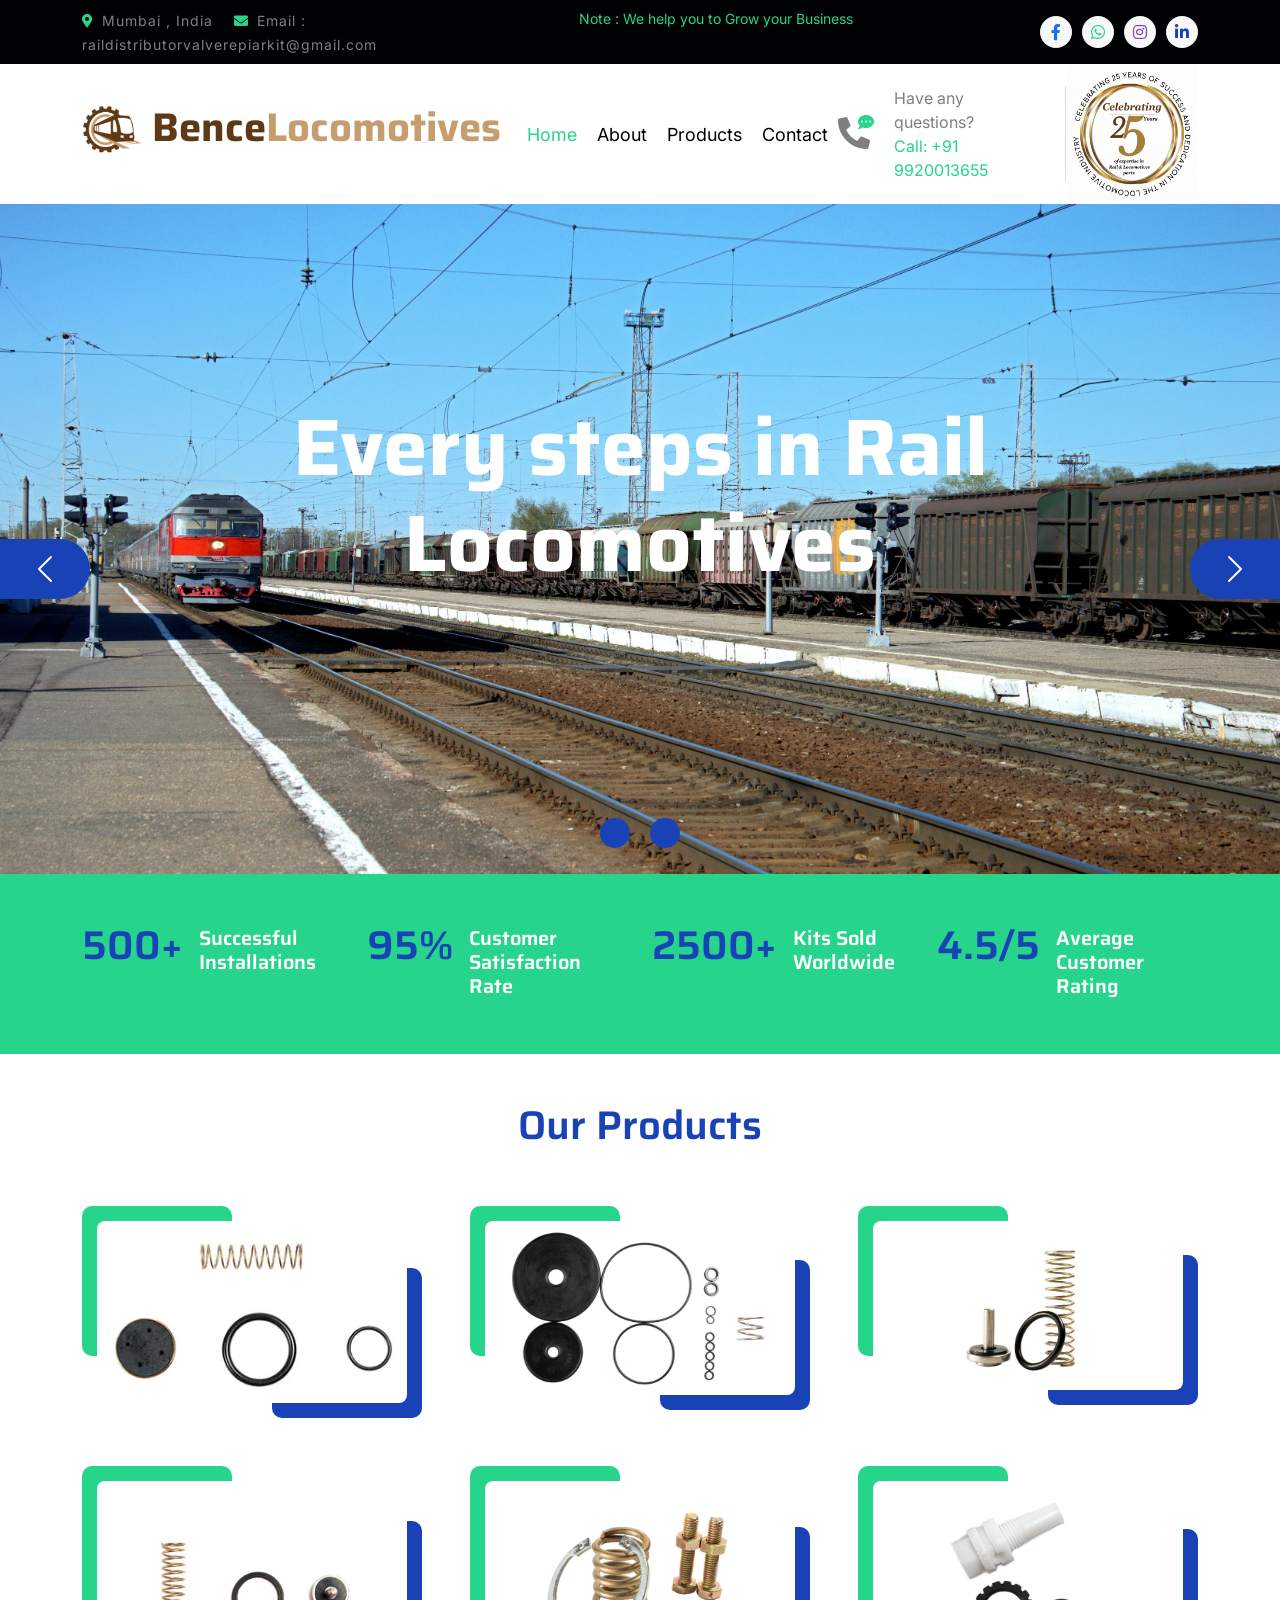
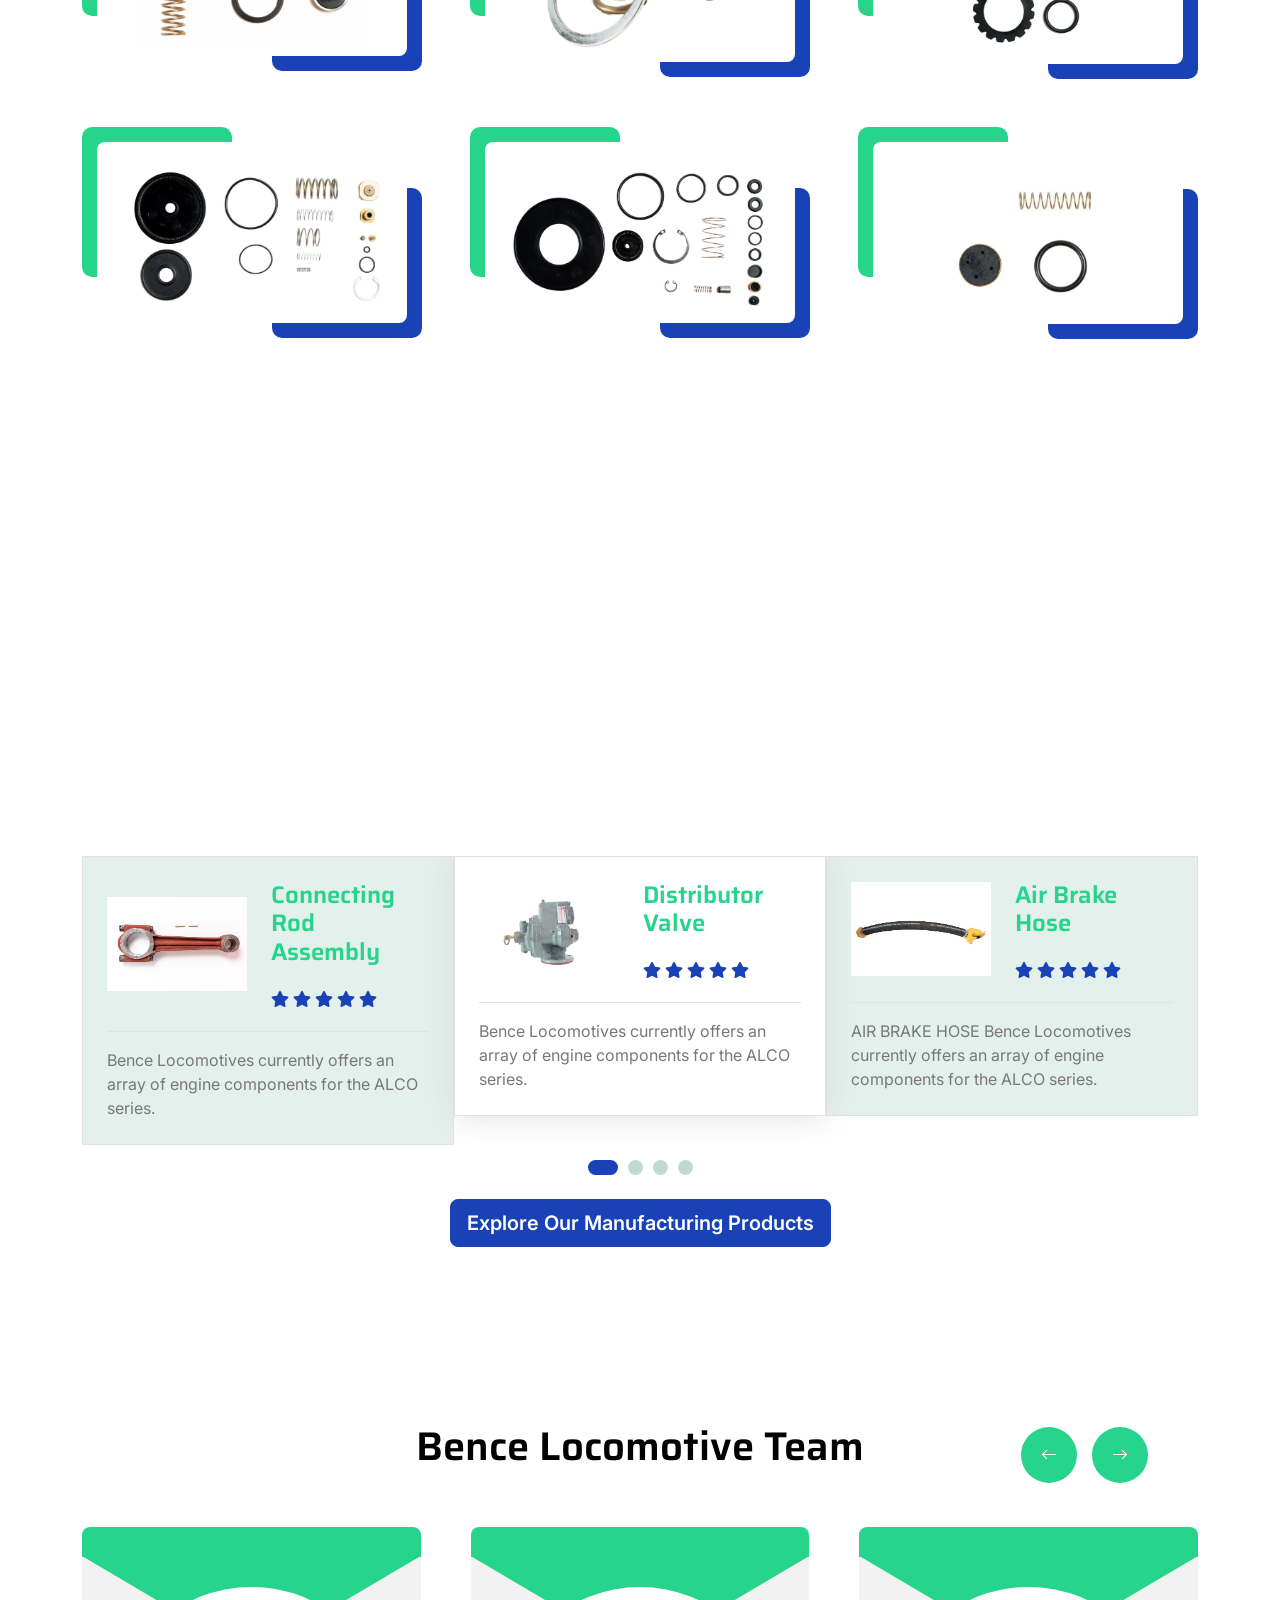
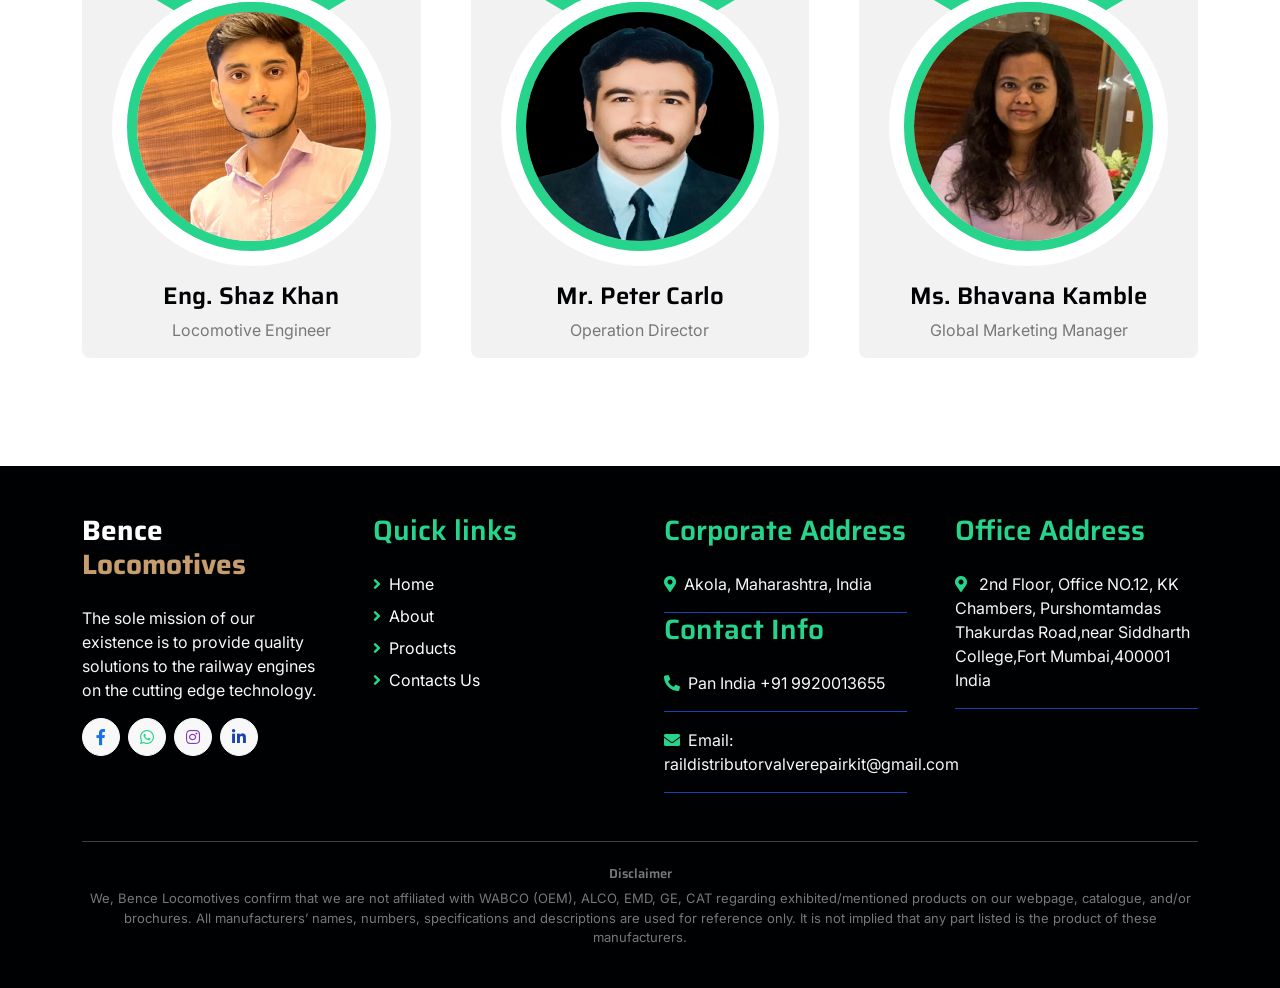
<file: index.html>
<!DOCTYPE html>
<html lang="en">

    <head>
        <meta charset="utf-8">
        <title>Bence Locomotives</title>
        <meta content="width=device-width, initial-scale=1.0" name="viewport">
        <meta content="" name="Distributor valve repair kit,Rail distributor valve overhaul kit,Railway valve repair solution,Train brake valve repair set,Railroad equipment repair kit,Gasket,O Ring,Spring,Rubber,Sealvalve,Nut Washer,C3w Knorr Bremse ,WABCO,Rail Brake Parts Locomotives Wagons,Brake System Maintenance Kits,Rail Equipments manufacturing Company,Train Parts,Rail Kit manufacture,locomotive overhauling kit manufacture,distributor valve repair kit">
        <meta content="" name="description">

        <!-- Google Web Fonts -->
        <link rel="preconnect" href="https://fonts.googleapis.com">
        <link rel="preconnect" href="https://fonts.gstatic.com" crossorigin>
        <link href="https://fonts.googleapis.com/css2?family=Inter:wght@400;500;600&family=Saira:wght@500;600;700&display=swap" rel="stylesheet">

        <!-- Icon Font Stylesheet -->
        <link href="https://cdnjs.cloudflare.com/ajax/libs/font-awesome/5.10.0/css/all.min.css" rel="stylesheet">
        <link href="https://cdn.jsdelivr.net/npm/bootstrap-icons@1.4.1/font/bootstrap-icons.css" rel="stylesheet">

        <!-- Libraries Stylesheet -->
        <link href="lib/animate/animate.min.css" rel="stylesheet">
        <link href="lib/owlcarousel/assets/owl.carousel.min.css" rel="stylesheet">

        <!-- Customized Bootstrap Stylesheet -->
        <link href="css/bootstrap.min.css" rel="stylesheet">

        <!-- Template Stylesheet -->
        <link href="css/style.css" rel="stylesheet">

        <!--fevicon-->
        <link rel="icon" href="images/android-chrome-192x192.png" type="image/>icon">
    </head>

    <body>
        <!-- Spinner Start 
        <div id="spinner" class="show position-fixed translate-middle w-100 vh-100 top-50 start-50 d-flex align-items-center justify-content-center">
            <div class="spinner-grow text-primary" role="status"></div>
        </div>
        Spinner End -->

        <!-- Topbar Start -->
        <div class="container-fluid bg-dark py-2 d-none d-md-flex">
            <div class="container">
                <div class="d-flex justify-content-between topbar">
                    <div class="top-info">
                        <small class="me-3 text-white-50"><a href="https://maps.app.goo.gl/trUgnhLkfCNguE3q7"><i class="fas fa-map-marker-alt me-2 text-secondary-01"></i></a>Mumbai , India</small>
                        <small class="me-3 text-white-50"><a href="mailto:raildistributorvalverepairkit@gmail.com"><i class="fas fa-envelope me-2 text-secondary-01"></i></a>Email : raildistributorvalverepiarkit@gmail.com</small>
                    </div>
                    <div id="note" class="text-secondary-01 d-none d-xl-flex"><small>Note : We help you to Grow your Business</small></div>
                    <div class="top-link">
                        <a href="https://www.facebook.com/bence.locomotives.1" target="_blank" class="bg-light nav-fill btn btn-sm-square rounded-circle">
                            <i class="fab fa-facebook-f text-primary-2"></i>
                        </a>
                        <a href="https://wa.me/9920013655" target="_blank" class="bg-light nav-fill btn btn-sm-square rounded-circle">
                            <i class="fab fa-whatsapp text-primary-1"></i>
                        </a>
                        <a href="https://www.instagram.com/bencelocomotives" target="_blank" class="bg-light nav-fill btn btn-sm-square rounded-circle">
                            <i class="fab fa-instagram text-primary-3"></i>
                        </a>
                        <a href="https://www.linkedin.com/in/bence-locomotives-bbb297258" target="_blank" class="bg-light nav-fill btn btn-sm-square rounded-circle me-0">
                            <i class="fab fa-linkedin-in text-primary"></i>
                        </a>
                    </div>
                </div>
            </div>
        </div>
        <!-- Topbar End -->

        <!-- Navbar Start -->


        <div class="container-fluid bg-">
                 <div class="container">
                <nav class="navbar navbar-dark navbar-expand-lg py-0">
                    <a href="#" class="navbar-brand">
                        <h1 class="text-white fw-bold d-block head-sec5"><img src="images/Bencelogo.png" alt="company name" class="logo-image">     Bence<span class="text-secondary spam-sec6">Locomotives</span> </h1>                    </a>
                    <button type="button" class="navbar-toggler me-0" data-bs-toggle="collapse" data-bs-target="#navbarCollapse">
                        <span class="navbar-toggler-icon"></span>
                    </button>
                    <div class="collapse navbar-collapse bg-transparent" id="navbarCollapse">
                        <div class="navbar-nav ms-auto mx-xl-auto p-0">
                            <a href="index.html" class="nav-item nav-link active text-secondar">Home</a>
                            <a href="about.html" class="nav-item nav-link">About</a>
                            <a href="product.html" class="nav-item nav-link">Products</a>
                      <!--  <a href="#" class="nav-item nav-link">Other Products</a>
                            <div class="nav-item dropdown">
                                <a href="#" class="nav-link dropdown-toggle" data-bs-toggle="dropdown">Pages</a>
                                <div class="dropdown-menu rounded">
                                    <a href="#" class="dropdown-item">Our Blog</a>
                                    <a href="#" class="dropdown-item">Our Team</a>
                                    <a href="#" class="dropdown-item">Testimonial</a>
                                    <a href="#" class="dropdown-item">404 Page</a>
                                </div>
                            </div>-->
                            <a href="contactest.html" class="nav-item nav-link">Contact</a>
                        </div>
                    </div>

                    <div class="d-none d-xl-flex flex-shirink-0">
                        <div id="phone-tada" class="d-flex align-items-center justify-content-center me-4">
                           <a href="" class="position-relative animated tada infinite">
                                <i class="fa fa-phone-alt text-black-50 fa-2x"></i>
                                <div class="position-absolute"style="top: -7px; left: 20px;">
                                    <span><i class="fa fa-comment-dots text-secondary"></i></span>
                                </div>
                            </a>
                        </div>
                        <div class="d-flex flex-column pe-4 border-end">
                            <span class="text-black-50">Have any questions?</span>
                            <span class="text-secondary">Call: +91 9920013655</span>
                        </div>
                    </div>
                    <div class="d-flex align-items-center">
                        <img src="images/Celebrating black text.gif" alt="Animated Logo" class="img-fluid" style="width: 140px; height:140px;">
                    </div>
                </nav>
            </div>
        </div>

        <!-- Navbar End -->

        <!-- Carousel Start -->
        <div class="container-fluid px-0 sec-1">
            <div id="carouselId" class="carousel slide" data-bs-ride="carousel">
                <ol class="carousel-indicators">
                    <li data-bs-target="#carouselId" data-bs-slide-to="0" class="active" aria-current="true" aria-label="First slide"></li>
                    <li data-bs-target="#carouselId" data-bs-slide-to="1" aria-label="Second slide"></li>
                </ol>
                <div class="carousel-inner"role="listbox">
                    <div class="carousel-item active">
                        <img src="images/CLEAR.jpeg" class="img-fluid1" alt="First slide" width="100%" height="500px!important">

                        <div class="carousel-caption">
                            <div class="container carousel-content">

                                <h1 class="text-white display-1 mb-4 animated fadeInRight head-sec1">Every steps in Rail  Locomotives</h1>.
                           <!---    <a href="" class="me-2"><button type="button" class="px-4 py-sm-3 px-sm-5 btn btn-primary rounded-pill carousel-content-btn1 animated fadeInLeft">Read More</button></a>
                                <a href="" class="ms-2"><button type="button" class="px-4 py-sm-3 px-sm-5 btn btn-primary rounded-pill carousel-content-btn2 animated fadeInRight">Contact Us</button></a> -->
                            </div>
                        </div>
                    </div>
                    <div class="carousel-item">
                        <img src="images/Render 6.jpg" class="img-fluid1" alt="Second slide" style="width: 100%; height: 10%";>
                        <div class="carousel-caption">
                            <div class="container carousel-content">
                                <h6 class="text-secondary h4 animated fadeInUp"></h6>
                                <h1 class="text-white display-1 mb-4 animated fadeInLeft">We Manufacture Overhauling Repair Kit For Rail Air Brake Parts</h1>

                                <!--<a href="" class="me-2"><button type="button" class="px-4 py-sm-3 px-sm-5 btn btn-primary rounded-pill carousel-content-btn1 animated fadeInLeft">Read More</button></!--<a>
                                <a href="" class="ms-2"><button type="button" class="px-4 py-sm-3 px-sm-5 btn btn-primary rounded-pill carousel-content-btn2 animated fadeInRight">Contact Us</button></a>
                            </a> -->
                        </div>
                    </div>
                </div>
                <button class="carousel-control-prev" type="button" data-bs-target="#carouselId" data-bs-slide="prev">
                    <span class="carousel-control-prev-icon" aria-hidden="true"></span>
                    <span class="visually-hidden">Previous</span>
                </button>
                <button class="carousel-control-next" type="button" data-bs-target="#carouselId" data-bs-slide="next">
                    <span class="carousel-control-next-icon" aria-hidden="true"></span>
                    <span class="visually-hidden">Next</span>
                </button>
            </div>
        </div>
        <!-- Carousel End -->


        <!-- Fact Start -->
        <div class="container-fluid bg-secondary py-5">
            <div class="container">
                <div class="row">
                    <div class="col-lg-3 wow fadeIn" data-wow-delay=".1s">
                        <div class="d-flex counter">
                            <h1 class="me-3 text-primary counter-value">500+</h1>
                            <h5 class="text-white mt-1">Successful Installations</h5>
                        </div>
                    </div>
                    <div class="col-lg-3 wow fadeIn" data-wow-delay=".3s">
                        <div class="d-flex counter">
                            <h1 class="me-3 text-primary counter-value">95%</h1>
                            <h5 class="text-white mt-1">Customer Satisfaction Rate</h5>
                        </div>
                    </div>
                    <div class="col-lg-3 wow fadeIn" data-wow-delay=".5s">
                        <div class="d-flex counter">
                            <h1 class="me-3 text-primary counter-value">2500+</h1>
                            <h5 class="text-white mt-1">Kits Sold Worldwide</h5>
                        </div>
                    </div>
                    <div class="col-lg-3 wow fadeIn" data-wow-delay=".7s">
                        <div class="d-flex counter">
                            <h1 class="me-3 text-primary counter-value">4.5/5</h1>
                            <h5 class="text-white mt-1">Average Customer Rating</h5>
                        </div>
                    </div>
                </div>
            </div>
        </div>

        <!-- Fact End -->

        <!-- Project Start -->
        <div class="container-fluid project py-5 mb-5">
            <div class="container">
                <div class="text-center mx-auto pb-5 wow fadeIn" data-wow-delay=".3s" style="max-width: 600px;">
                    <h1 class="text-primary">Our Products</h1>
                    <h1></h1>
                </div>
                <div class="row g-5">
                    <!--pic 1 start-->
                    <div class="col-md-6 col-lg-4 wow fadeIn" data-wow-delay=".3s">
                        <div class="project-item">
                            <div class="project-img">
                                <img src="images/1_ Kit for Main Valve Check Valve (1).webp" class="img-fluid w-100 rounded" alt="Kit for main valve check valve">
                                <div class="project-content">
                                    <a href="product.html" class="text-center">
                                        <h4 class="text-secondary">Kit For Main Valve Check Valve</h4>
                                        <p class="m-0 text-white"></p>
                                    </a>
                                </div>
                            </div>
                        </div>
                    </div> <!--pic 1 end -->

                    <!--pic 2 start -->
                    <div class="col-md-6 col-lg-4 wow fadeIn" data-wow-delay=".5s">
                        <div class="project-item">
                            <div class="project-img">
                                <img src="images/2. Kit for Main Valve.jpg" class="img-fluid w-100 rounded" alt="Kit for main valve">
                                <div class="project-content">
                                    <a href="product.html" class="text-center">
                                        <h4 class="text-secondary">Kit For Main Valve</h4>
                                        <p class="m-0 text-white"></p>
                                    </a>
                                </div>
                            </div>
                        </div>
                    </div> <!--pic 2 end -->

                    <!--pic 3 start -->
                    <div class="col-md-6 col-lg-4 wow fadeIn" data-wow-delay=".5s">
                        <div class="project-item">
                            <div class="project-img">
                                <img src="images/3. Kit for Auxiliary Resevoir Release Check Valve.jpg" class="img-fluid w-100 rounded" alt="kit for auxiliary reservoir release check valve">
                                <div class="project-content">
                                    <a href="product.html" class="text-center">
                                        <h4 class="text-secondary">Kit for Auxiliary Reservoir Release Check Valve</h4>
                                        <p class="m-0 text-white"></p>
                                    </a>
                                </div>
                            </div>
                        </div>
                    </div><!--pic 3 end -->

                   <!--pic 4-->
                    <div class="col-md-6 col-lg-4 wow fadeIn" data-wow-delay=".3s">
                        <div class="project-item">
                            <div class="project-img">
                                <img src="images/4. Kit for Control reservoir release Check Valve.jpg" class="img-fluid w-100 rounded" alt="Kit for control reservoir release check valve">
                                <div class="project-content">
                                    <a href="product.html" class="text-center">
                                        <h4 class="text-secondary">Kit For Control Reservoir Release Check Valve</h4>
                                        <p class="m-0 text-white"></p>
                                    </a>
                                </div>
                            </div>
                        </div>
                    </div> <!--pic 4 end -->
                    <!--pic 5-->
                    <div class="col-md-6 col-lg-4 wow fadeIn" data-wow-delay=".5s">
                        <div class="project-item">
                            <div class="project-img">
                                <img src="images/5. Kit for release Valve (2).jpg" class="img-fluid w-100 rounded" alt="kit for release valve">
                                <div class="project-content">
                                    <a href="product.html" class="text-center">
                                        <h4 class="text-secondary">Kit For Release valve</h4>
                                        <p class="m-0 text-white"></p>
                                    </a>
                                </div>
                            </div>
                        </div>
                    </div> <!--pic 5 end -->

                    <!--pic 6 start-->
                    <div class="col-md-6 col-lg-4 wow fadeIn" data-wow-delay=".7s">
                        <div class="project-item">
                            <div class="project-img">
                                <img src="images/6. Kit for Release Choke (Goods).jpg" class="img-fluid w-100 rounded" alt="Kit for release choke goods">
                                <div class="project-content">
                                    <a href="product.html" class="text-center">
                                        <h4 class="text-secondary">Kit For Release Choke Goods</h4>
                                        <p class="m-0 text-white"></p>
                                    </a>
                                </div>
                            </div>
                        </div>
                    </div> <!--pic 6 end-->

                    <!--pic 7 start-->
                    <div class="col-md-6 col-lg-4 wow fadeIn" data-wow-delay=".7s">
                        <div class="project-item">
                            <div class="project-img">
                                <img src="images/7. Kit for Cutt off Valve.jpg" class="img-fluid w-100 rounded" alt="kit for cut off valve">
                                <div class="project-content">
                                    <a href="product.html" class="text-center">
                                        <h4 class="text-secondary">Kit For Cut Off valve</h4>
                                        <p class="m-0 text-white"></p>
                                    </a>
                                </div>
                            </div>
                        </div>
                    </div> <!--pic 7 end-->

                    <!--pic 8 start product table 2 start-->
                    <div class="col-md-6 col-lg-4 wow fadeIn" data-wow-delay=".7s">
                        <div class="project-item">
                            <div class="project-img">
                                <img src="images/8. Kit for Quick Service Valve.jpg" class="img-fluid w-100 rounded" alt="kit for quick service valve">
                                <div class="project-content">
                                    <a href="product table .html" class="text-center">
                                        <h4 class="text-secondary">Kit For Quick Service Valve</h4>
                                        <p class="m-0 text-white"></p>
                                    </a>
                                </div>
                            </div>
                        </div>
                    </div> <!--pic 8 end-->

                    <!--pic 9 start end-->
                    <div class="col-md-6 col-lg-4 wow fadeIn" data-wow-delay=".7s">
                        <div class="project-item">
                            <div class="project-img">
                                <img src="images/9. Kit for Aux. Reservoir Equalising Check Valve.jpg" class="img-fluid w-100 rounded" alt="kit for aux reservoir equalising check valve">
                                <div class="project-content">
                                    <a href="product table .html" class="text-center">
                                        <h4 class="text-secondary">Kit For Aux.Reservoir Equalising check Valve</h4>
                                        <p class="m-0 text-white"></p>
                                    </a>
                                </div>
                            </div>
                        </div>
                    </div> <!--pic 9 end -->

                    <!--pic 10 start-->
                    <div class="col-md-6 col-lg-4 wow fadeIn" data-wow-delay=".7s">
                        <div class="project-item">
                            <div class="project-img">
                                <img src="images/10. Kit for Inshot Valve.jpg" class="img-fluid w-100 rounded" alt="kit for inshot valve">
                                <div class="project-content">
                                    <a href="product table .html" class="text-center">
                                        <h4 class="text-secondary">Kit For Inshot Valve</h4>
                                        <p class="m-0 text-white"></p>
                                    </a>
                                </div>
                            </div>
                        </div>
                    </div> <!--pic 10 end -->

                    <!--pic 11 start -->
                    <div class="col-md-6 col-lg-4 wow fadeIn" data-wow-delay=".7s">
                        <div class="project-item">
                            <div class="project-img">
                                <img src="images/11. Kit for Rotary Shaft_ Change Over Device (2).jpg" class="img-fluid w-100 rounded" alt="kit for rotary shaft change over device">
                                <div class="project-content">
                                    <a href="product table .html" class="text-center">
                                        <h4 class="text-secondary">Kit For Rotary Shaft Change Over Device</h4>
                                        <p class="m-0 text-white"></p>
                                    </a>
                                </div>
                            </div>
                        </div>
                    </div>                     <!--pic 11 end -->

                                        <!--pic 12 start -->
                    <div class="col-md-6 col-lg-4 wow fadeIn" data-wow-delay=".7s">
                        <div class="project-item">
                            <div class="project-img">
                                <img src="images/12. Kit for Application Choke.jpg" class="img-fluid w-100 rounded" alt="kit for application choke">
                                <div class="project-content">
                                    <a href="product table .html" class="text-center">
                                        <h4 class="text-secondary">Kit For Application Choke</h4>
                                        <p class="m-0 text-white"></p>
                                    </a>
                                </div>
                            </div>
                        </div>
                    </div>                     <!--pic 12 end -->
                </div>
            </div>
        </div>
        </div>  <!--product table ended-->
        <!-- Project End -->
        <!-- Testimonial Start -->
        <div class="container-fluid testimonial py-5 mb-5">
            <div class="container">
                <div class="text-center mx-auto pb-5 wow fadeIn" data-wow-delay=".3s" style="max-width: 600px;">
                    <h5 class="text-primary"></h5>
                    <h1>Our Manufacturing Products</h1>
                </div>
                <div class="owl-carousel testimonial-carousel wow fadeIn" data-wow-delay=".5s">
                    <div class="testimonial-item border p-4">
                        <div class="d-flex align-items-center">
                            <div class="">
                                <img src="images/distributorvalve.jpg" alt="distributor valve">
                            </div>
                            <div class="ms-4">
                                <h4 class="text-secondary">Distributor Valve</h4>
                                <p class="m-0 pb-3"></p>
                                <div class="d-flex pe-5">
                                    <i class="fas fa-star me-1 text-primary"></i>
                                    <i class="fas fa-star me-1 text-primary"></i>
                                    <i class="fas fa-star me-1 text-primary"></i>
                                    <i class="fas fa-star me-1 text-primary"></i>
                                    <i class="fas fa-star me-1 text-primary"></i>
                                </div>
                            </div>
                        </div>
                        <div class="border-top mt-4 pt-3">
                            <p class="mb-0">Bence Locomotives currently offers an array of engine components for the ALCO series.</p>
                        </div>
                    </div>
                    <div class="testimonial-item border p-4">
                        <div class=" d-flex align-items-center">
                            <div class="">
                                <img src="images/air brake hose.jpg" alt="air brake hose">
                            </div>
                            <div class="ms-4">
                                <h4 class="text-secondary">Air Brake Hose</h4>
                                <p class="m-0 pb-3"></p>
                                <div class="d-flex pe-5">
                                    <i class="fas fa-star me-1 text-primary"></i>
                                    <i class="fas fa-star me-1 text-primary"></i>
                                    <i class="fas fa-star me-1 text-primary"></i>
                                    <i class="fas fa-star me-1 text-primary"></i>
                                    <i class="fas fa-star me-1 text-primary"></i>
                                </div>
                            </div>
                        </div>
                        <div class="border-top mt-4 pt-3">
                            <p class="mb-0">AIR BRAKE HOSE
                                Bence Locomotives currently offers an array of engine components for the ALCO series.</p>
                        </div>
                    </div>
                    <div class="testimonial-item border p-4">
                        <div class=" d-flex align-items-center">
                            <div class="mb-0">
                                <img src="images/IMG_6747.jpg" alt="angle cock">
                            </div>
                            <div class="ms-4">
                                <h4 class="text-secondary">Angle Cock</h4>
                                <p class="m-0 pb-3"></p>
                                <div class="d-flex pe-5">
                                    <i class="fas fa-star me-1 text-primary"></i>
                                    <i class="fas fa-star me-1 text-primary"></i>
                                    <i class="fas fa-star me-1 text-primary"></i>
                                    <i class="fas fa-star me-1 text-primary"></i>
                                    <i class="fas fa-star me-1 text-primary"></i>
                                </div>
                            </div>
                        </div>
                        <div class="border-top mt-4 pt-3">
                            <p class="mb-0">Bence Locomotives currently offers an array of engine components for the ALCO series</p>
                        </div>
                    </div>
                    <div class="testimonial-item border p-4">
                        <div class=" d-flex align-items-center">
                            <div class="">
                                <img src="images/Connecting Rod 2.png" alt="Connecting Rod">
                            </div>
                            <div class="ms-4">
                                <h4 class="text-secondary">Connecting Rod Assembly</h4>
                                <p class="m-0 pb-3"></p>
                                <div class="d-flex pe-5">
                                    <i class="fas fa-star me-1 text-primary"></i>
                                    <i class="fas fa-star me-1 text-primary"></i>
                                    <i class="fas fa-star me-1 text-primary"></i>
                                    <i class="fas fa-star me-1 text-primary"></i>
                                    <i class="fas fa-star me-1 text-primary"></i>
                                </div>
                            </div>
                        </div>
                        <div class="border-top mt-4 pt-3">
                            <p class="mb-0">Bence Locomotives currently offers an array of engine components for the ALCO series.</p>
                        </div>
                    </div>
                </div>
                <div class="container py-4 text-center">
                    <a href="http://www.bencelocomotives.com/" target="_blank" class="btn btn-primary btn-lg">Explore Our Manufacturing Products</a>
                </div>
            </div>
        </div>
        <!-- Add this code below your testimonial section -->


        <!-- Testimonial End -->
 <!-- Team Start -->
 <div class="container-fluid py-5 mb-5 team">
    <div class="container">
        <div class="text-center mx-auto pb-5 wow fadeIn" data-wow-delay=".3s" style="max-width: 600px;">
            <h5 class="text-primary"></h5>
            <h1>Bence Locomotive Team</h1>
        </div>
        <div class="owl-carousel team-carousel wow fadeIn" data-wow-delay=".5s">

            <div class="rounded team-item">
                <div class="team-content">
                    <div class="team-img-icon">
                        <div class="team-img rounded-circle">
                            <img src="images/shaz.jpeg" class="img-fluid w-100 rounded-circle" alt="">
                        </div>
                        <div class="team-name text-center py-3">
                            <h4 class="">Eng. Shaz Khan</h4>
                            <p class="m-0">Locomotive Engineer</p>
                        </div>
                       <!-- <div class="team-icon d-flex justify-content-center pb-4">
                            <a class="btn btn-square btn-secondary text-white rounded-circle m-1" href=""><i class="fab fa-facebook-f"></i></a>
                            <a class="btn btn-square btn-secondary text-white rounded-circle m-1" href=""><i class="fab fa-twitter"></i></a>
                            <a class="btn btn-square btn-secondary text-white rounded-circle m-1" href=""><i class="fab fa-instagram"></i></a>
                            <a class="btn btn-square btn-secondary text-white rounded-circle m-1" href=""><i class="fab fa-linkedin-in"></i></a>
                        </div>    -->
                    </div>
                </div>
            </div>
            <div class="rounded team-item">
                <div class="team-content">
                    <div class="team-img-icon">
                        <div class="team-img rounded-circle">
                            <img src="images/director-removebg-preview_restored (1).jpeg" class="img-fluid w-100 rounded-circle" alt="Director Of Company">
                        </div>
                        <div class="team-name text-center py-3">
                            <h4 class="">Mr. Peter Carlo</h4>
                            <p class="m-0">Operation Director</p>
                        </div>
                       <!-- <div class="team-icon d-flex justify-content-center pb-4">
                            <a class="btn btn-square btn-secondary text-white rounded-circle m-1" href=""><i class="fab fa-facebook-f"></i></a>
                            <a class="btn btn-square btn-secondary text-white rounded-circle m-1" href=""><i class="fab fa-twitter"></i></a>
                            <a class="btn btn-square btn-secondary text-white rounded-circle m-1" href=""><i class="fab fa-instagram"></i></a>
                            <a class="btn btn-square btn-secondary text-white rounded-circle m-1" href=""><i class="fab fa-linkedin-in"></i></a>
                        </div> -->
                    </div>
                </div>
            </div>
            <div class="rounded team-item">
                <div class="team-content">
                    <div class="team-img-icon">
                        <div class="team-img rounded-circle">
                            <img src="images/bhavana maam.jpeg" class="img-fluid w-100 rounded-circle" alt="Global marketing manager">
                        </div>
                        <div class="team-name text-center py-3">
                            <h4 class="">Ms. Bhavana Kamble</h4>
                            <p class="m-0">Global Marketing Manager</p>
                        </div>
                   <!--    <div class="team-icon d-flex justify-content-center pb-4">
                            <a class="btn btn-square btn-secondary text-white rounded-circle m-1" href=""><i class="fab fa-facebook-f"></i></a>
                            <a class="btn btn-square btn-secondary text-white rounded-circle m-1" href=""><i class="fab fa-twitter"></i></a>
                            <a class="btn btn-square btn-secondary text-white rounded-circle m-1" href=""><i class="fab fa-instagram"></i></a>
                            <a class="btn btn-square btn-secondary text-white rounded-circle m-1" href=""><i class="fab fa-linkedin-in"></i></a>
                        </div> -->
                </div>
            </div>
        </div>

        <div class="rounded team-item">
            <div class="team-content">
                <div class="team-img-icon">
                    <div class="team-img rounded-circle">
                        <img src="images/Praveen.jpeg" class="img-fluid w-100 rounded-circle" alt="">
                    </div>
                    <div class="team-name text-center py-3">
                        <h4 class="">Mr. Praveen Yadav</h4>
                        <p class="m-0">Media Coordinator</p>
                    </div>
                   <!-- <div class="team-icon d-flex justify-content-center pb-4">
                        <a class="btn btn-square btn-secondary text-white rounded-circle m-1" href=""><i class="fab fa-facebook-f"></i></a>
                        <a class="btn btn-square btn-secondary text-white rounded-circle m-1" href=""><i class="fab fa-twitter"></i></a>
                        <a class="btn btn-square btn-secondary text-white rounded-circle m-1" href=""><i class="fab fa-instagram"></i></a>
                        <a class="btn btn-square btn-secondary text-white rounded-circle m-1" href=""><i class="fab fa-linkedin-in"></i></a>
                    </div>    -->
                </div>
            </div>
        </div>
    </div>
</div>
</div>
<!-- Team End -->



             <!-- Footer Start -->
             <div class="container-fluid footer bg-dark wow fadeIn" data-wow-delay=".3s">
                <div class="container pt-5 pb-4">
                    <div class="row g-5">
                        <div class="col-lg-3 col-md-6">
                            <a href="index.html">
                                <h3 class="text-white fw-bold d-block head-">Bence<span class="text-secondary spam-sec6 "> Locomotives</span> </h3>
                            </a>
                            <p class="mt-4 text-light">The sole mission of our existence is to provide quality solutions to the railway engines on the cutting edge technology.</p>
                            <div class="d-flex hightech-link">
                                <a href="https://www.facebook.com/bence.locomotives.1" target="_blank" class="btn-light nav-fill btn btn-square rounded-circle me-2">
                                    <i class="fab fa-facebook-f text-primary-2"></i>
                                </a>
                                <a href="https://wa.me/9920013655" target="_blank" class="btn-light nav-fill btn btn-square rounded-circle me-2">
                                    <i class="fab fa-whatsapp text-primary-1"></i>
                                </a>
                                <a href="https://www.instagram.com/bencelocomotives" target="_blank" class="btn-light nav-fill btn btn-square rounded-circle me-2">
                                    <i class="fab fa-instagram text-primary-3"></i>
                                </a>
                                <a href="https://www.linkedin.com/in/bence-locomotives-bbb297258" target="_blank" class="btn-light nav-fill btn btn-square rounded-circle me-0">
                                    <i class="fab fa-linkedin-in text-primary"></i>
                                </a>
                            </div>
                        </div>
                        <div class="col-lg-3 col-md-6">
                            <a href="#" class="h3 text-secondary">Quick links</a>
                            <div class="mt-4 d-flex flex-column short-link">
                                <a href="index.html" class="mb-2 text-white"><i class="fas fa-angle-right text-secondary me-2"></i>Home</a>
                                <a href="about.html" class="mb-2 text-white"><i class="fas fa-angle-right text-secondary me-2"></i>About</a>
                                <a href="product.html" class="mb-2 text-white"><i class="fas fa-angle-right text-secondary me-2"></i>Products</a>
                                <a href="contactest.html" class="mb-2 text-white"><i class="fas fa-angle-right text-secondary me-2"></i>Contacts Us</a>
                            </div>
                        </div>
                   <div class="col-lg-3 col-md-6">
                            <a href="#" class="h3 text-secondary"> Corporate Address</a>
                            <div class="mt-4 d-flex flex-column help-link">
                                <a href="#" class="pb-3 text-light border-bottom border-primary"><i class="fas fa-map-marker-alt text-secondary me-2"></i>Akola, Maharashtra, India</a>
                                <a href="contactest.html" class="h3 text-secondary">Contact Info</a>
                                <a href="#" class="py-3 text-light border-bottom border-primary"><i class="fas fa-phone-alt text-secondary me-2"> </i>Pan India +91 9920013655 </a>
                                <a href="mailto:raildistributorvalverepairkit@gmail.com" class="py-3 text-light border-bottom border-primary"><i class="fas fa-envelope text-secondary me-2"></i>Email: raildistributorvalverepairkit@gmail.com</a>
                            </div>
                        </div>
                        <div class="col-lg-3 col-md-6">
                            <a href="#" class="h3 text-secondary">Office Address</a>
                            <div class="text-white mt-4 d-flex flex-column contact-link">
                                <a href="https://maps.app.goo.gl/trUgnhLkfCNguE3q7" class="pb-3 text-light border-bottom border-primary"><i class="fas fa-map-marker-alt text-secondary me-2"></i> 2nd Floor, Office NO.12, KK Chambers, Purshomtamdas Thakurdas Road,near Siddharth College,Fort Mumbai,400001 India</a>
                            </div>
                        </div>
                    </div>
                    <hr class="text-light mt-5 mb-4 sth">
                                  <!-- Disclaimer section -->
                                  <div class="row">
                                    <div class="col-md-12 text-center">
                                        <h3 class="text-light-small">Disclaimer</h3> <!-- New heading -->
                                        <p class="text-light-small">
                                            We, Bence Locomotives confirm that we are not affiliated with WABCO (OEM), ALCO, EMD, GE, CAT regarding exhibited/mentioned products on our webpage, catalogue, and/or brochures. All manufacturers’ names, numbers, specifications and descriptions are used for reference only. It is not implied that any part listed is the product of these manufacturers.
                                        </p>
                                    </div>
                                </div>
    <!-- End of Disclaimer section -->
   </div>
            </div>
            <!-- Footer End -->
        <!-- Back to Top -->
        <a href="index.html" class="btn btn-secondary btn-square rounded-circle back-to-top"><i class="fa fa-arrow-up text-white"></i></a>

        <!-- JavaScript Libraries -->
        <script src="https://ajax.googleapis.com/ajax/libs/jquery/3.6.4/jquery.min.js"></script>
      <script src="https://cdn.jsdelivr.net/npm/bootstrap@5.0.0/dist/js/bootstrap.bundle.min.js"></script>
       <script src="lib/wow/wow.min.js"></script>
        <script src="lib/easing/easing.min.js"></script>
        <script src="lib/waypoints/waypoints.min.js"></script>
        <script src="lib/owlcarousel/owl.carousel.min.js"></script>

        <!-- Template Javascript -->
        <script src="js/main.js"></script>

</body>
</html>
</file>
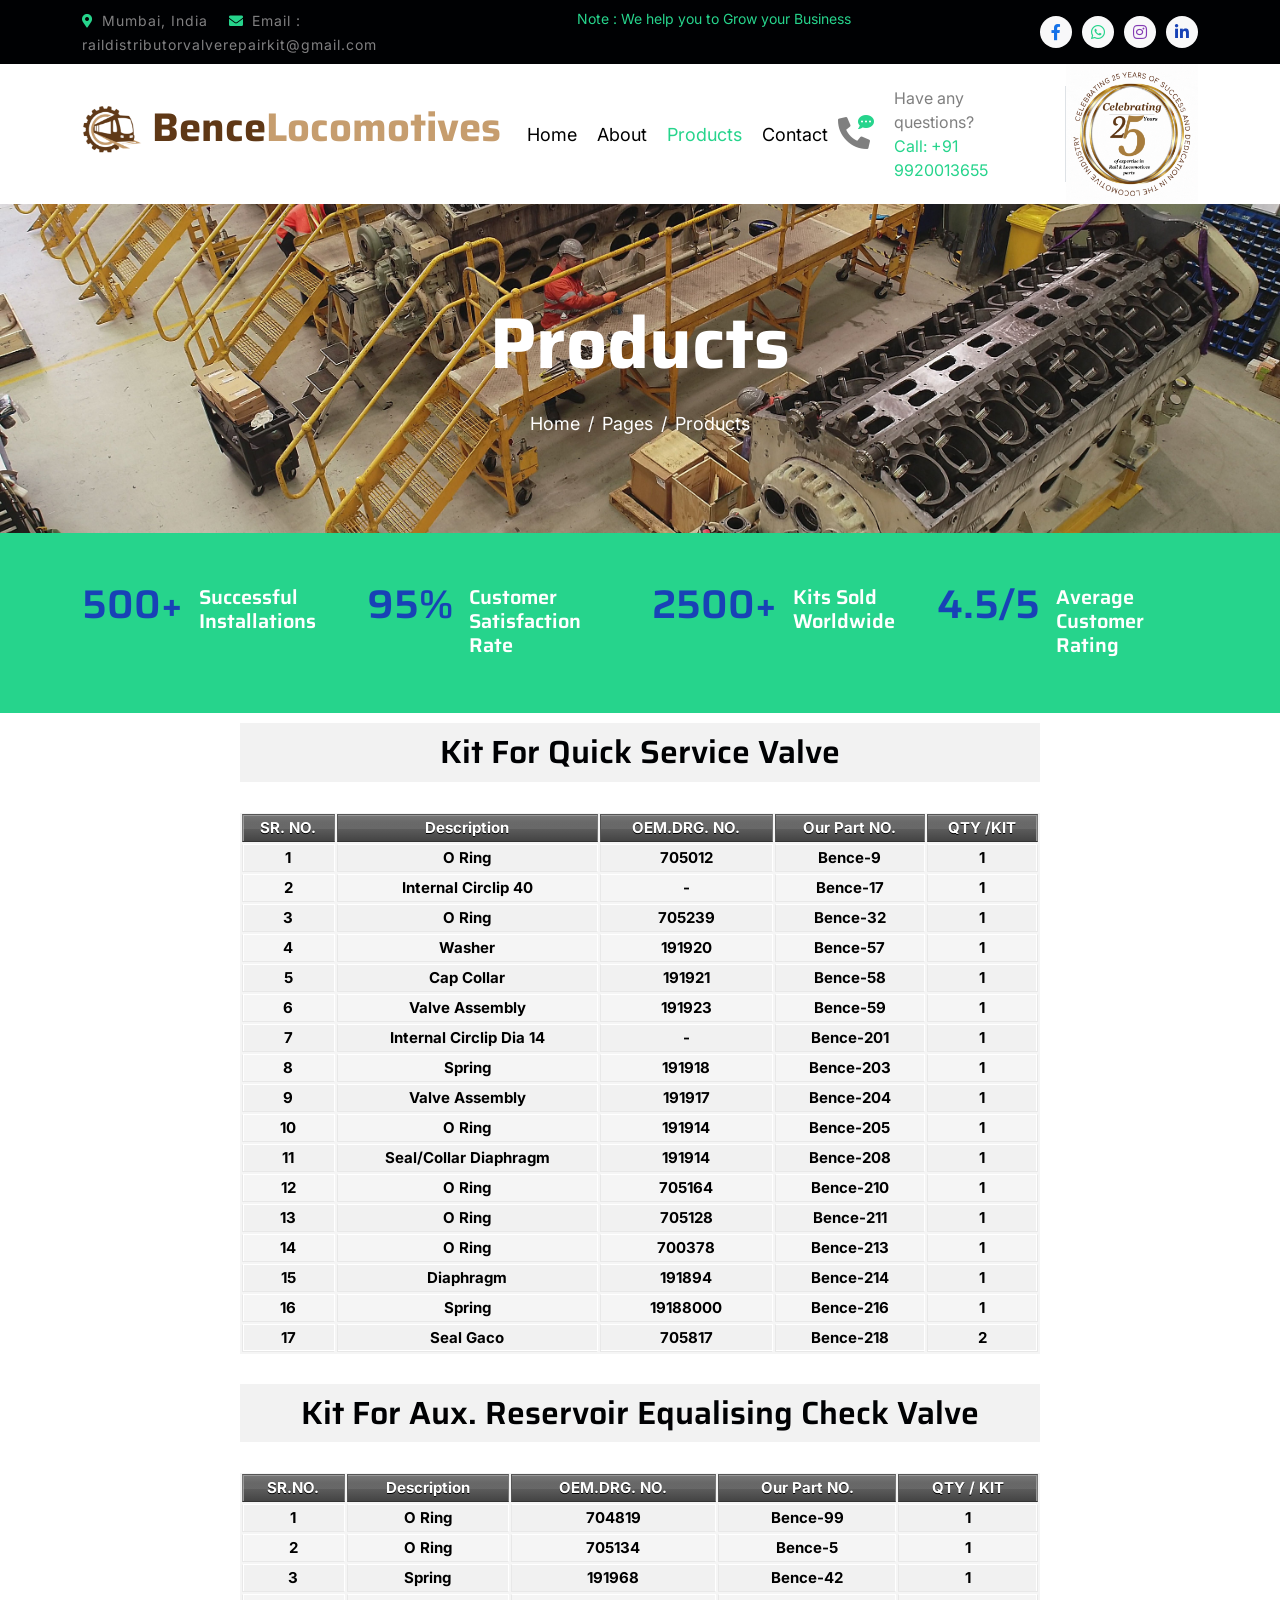
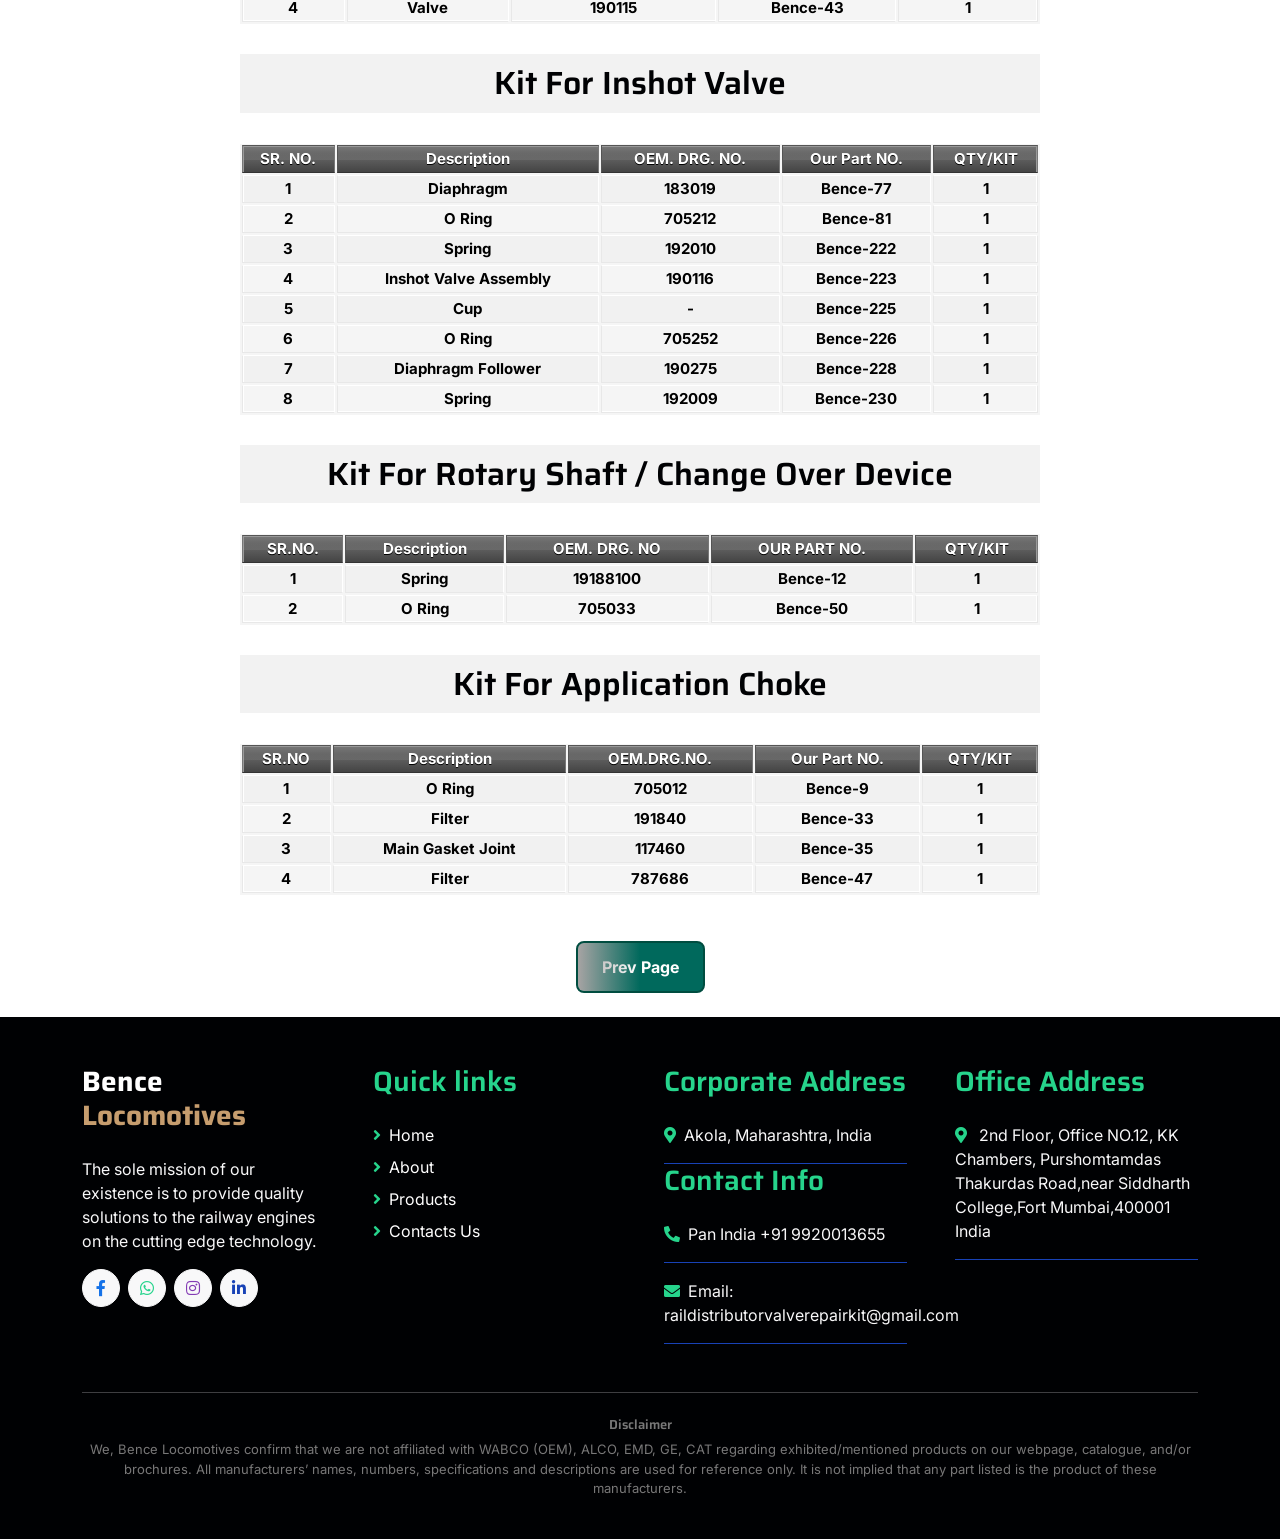
<file: product table .html>
<!DOCTYPE html>
<html lang="en">

    <head>
        <meta charset="utf-8">
        <title>Bence Locomotives</title>
        <meta content="width=device-width, initial-scale=1.0" name="viewport">
        <meta content="" name="keywords">
        <meta content="" name="description">

        <!-- Google Web Fonts -->
        <link rel="preconnect" href="https://fonts.googleapis.com">
        <link rel="preconnect" href="https://fonts.gstatic.com" crossorigin>
        <link href="https://fonts.googleapis.com/css2?family=Inter:wght@400;500;600&family=Saira:wght@500;600;700&display=swap" rel="stylesheet"> 

        <!-- Icon Font Stylesheet -->
        <link href="https://cdnjs.cloudflare.com/ajax/libs/font-awesome/5.10.0/css/all.min.css" rel="stylesheet">
        <link href="https://cdn.jsdelivr.net/npm/bootstrap-icons@1.4.1/font/bootstrap-icons.css" rel="stylesheet">

        <!-- Libraries Stylesheet -->
        <link href="lib/animate/animate.min.css" rel="stylesheet">
        <link href="lib/owlcarousel/assets/owl.carousel.min.css" rel="stylesheet">

        <!-- Customized Bootstrap Stylesheet -->
        <link href="css/bootstrap.min.css" rel="stylesheet">

        <!-- Template Stylesheet -->
        <link href="css/style.css" rel="stylesheet">
    </head>

    <body>


        <!-- Topbar Start -->
        <div class="container-fluid bg-dark py-2 d-none d-md-flex">
            <div class="container">
                <div class="d-flex justify-content-between topbar">
                    <div class="top-info">
                        <small class="me-3 text-white-50"><a href="https://maps.app.goo.gl/trUgnhLkfCNguE3q7"><i class="fas fa-map-marker-alt me-2 text-secondary"></i></a>Mumbai, India</small>
                        <small class="me-3 text-white-50"><a href="mailto:raildistributorvalverepairkit@gmail.com"><i class="fas fa-envelope me-2 text-secondary"></i></a>Email : raildistributorvalverepairkit@gmail.com</small>
                    </div>
                    <div id="note" class="text-secondary d-none d-xl-flex"><small>Note : We help you to Grow your Business</small></div>
                    <div class="top-link">
                        <a href="https://www.facebook.com/bence.locomotives.1" target="_blank" class="bg-light nav-fill btn btn-sm-square rounded-circle">
                            <i class="fab fa-facebook-f text-primary-2"></i>
                        </a>
                        <a href="https://wa.me/9920013655" target="_blank" class="bg-light nav-fill btn btn-sm-square rounded-circle">
                            <i class="fab fa-whatsapp text-primary-1"></i>
                        </a>
                        <a href="https://www.instagram.com/bencelocomotives" target="_blank" class="bg-light nav-fill btn btn-sm-square rounded-circle">
                            <i class="fab fa-instagram text-primary-3"></i>
                        </a>
                        <a href="https://www.linkedin.com/in/bence-locomotives-bbb297258" target="_blank" class="bg-light nav-fill btn btn-sm-square rounded-circle me-0">
                            <i class="fab fa-linkedin-in text-primary"></i>
                        </a>
                    </div>
                </div>
            </div>
        </div>
        <!-- Topbar End -->

        <!-- Navbar Start -->
        <div class="container-fluid bg-">
            <div class="container">
                <nav class="navbar navbar-dark navbar-expand-lg py-0">
                    <a href="index.html" class="navbar-brand">
                        <h1 class="text-white fw-bold d-block head-sec5"><img src="images/Bencelogo.png" alt="company name" class="logo-image">     Bence<span class="text-secondary spam-sec6">Locomotives</span> </h1>
                    </a>
                    <button type="button" class="navbar-toggler me-0" data-bs-toggle="collapse" data-bs-target="#navbarCollapse">
                        <span class="navbar-toggler-icon"></span>
                    </button>
                    <div class="collapse navbar-collapse bg-transparent" id="navbarCollapse">
                        <div class="navbar-nav ms-auto mx-xl-auto p-0">
                            <a href="index.html" class="nav-item nav-link">Home</a>
                            <a href="about.html" class="nav-item nav-link">About</a>
                            <a href="product.html" class="nav-item nav-link active">Products</a>
                      <!--      <a href="#" class="nav-item nav-link">Other Products</a>
                            <div class="nav-item dropdown">
                                <a href="#" class="nav-link dropdown-toggle" data-bs-toggle="dropdown">Pages</a>
                                <div class="dropdown-menu rounded">
                                    <a href="#" class="dropdown-item">Our Products</a>
                                    <a href="#" class="dropdown-item">Our Products</a>
                                    <a href="#" class="dropdown-item">Our Products</a>
                                    <a href="#" class="dropdown-item">Our Products</a>
                                </div>
                            </div> -->
                            <a href="contactest.html" class="nav-item nav-link">Contact</a>
                        </div>
                    </div>
                    <div class="d-none d-xl-flex flex-shirink-0">
                        <div id="phone-tada" class="d-flex align-items-center justify-content-center me-4">
                            <a href="" class="position-relative animated tada infinite">
                                <i class="fa fa-phone-alt text-black-50 fa-2x"></i>
                                <div class="position-absolute" style="top: -7px; left: 20px;">
                                    <span><i class="fa fa-comment-dots text-secondary"></i></span>
                                </div>
                            </a>
                        </div>
                        <div class="d-flex flex-column pe-4 border-end">
                            <span class="text-black-50">Have any questions?</span>
                            <span class="text-secondary">Call: +91 9920013655</span>
                        </div>
                    </div>
                    <div class="d-flex align-items-center">
                        <img src="images/Celebrating (2).gif" alt="Animated Logo" class="img-fluid" style="width: 140px; height:140px;">
                    </div>
                </nav>
            </div>
        </div>
        <!-- Navbar End -->


        <!-- Page Header Start -->
        <div class="container-fluid page-header py-5">
            <div class="container text-center py-5">
                <h1 class="display-2 text-white mb-4 animated slideInDown">Products</h1>
                <nav aria-label="breadcrumb animated slideInDown">
                    <ol class="breadcrumb justify-content-center mb-0">
                        <li class="breadcrumb-item"><a href="index.html">Home</a></li>
                        <li class="breadcrumb-item"><a href="#">Pages</a></li>
                        <li class="breadcrumb-item" aria-current="page">Products</li>
                    </ol>
                </nav>
            </div>
        </div>
        <!-- Page Header End -->


        <!-- Fact Start -->
        <div class="container-fluid bg-secondary py-5">
            <div class="container">
                <div class="row">
                    <div class="col-lg-3 wow fadeIn" data-wow-delay=".1s">
                        <div class="d-flex counter">
                            <h1 class="me-3 text-primary counter-value">500+</h1>
                            <h5 class="text-white mt-1">Successful Installations</h5>
                        </div>
                    </div>
                    <div class="col-lg-3 wow fadeIn" data-wow-delay=".3s">
                        <div class="d-flex counter">
                            <h1 class="me-3 text-primary counter-value">95%</h1>
                            <h5 class="text-white mt-1">Customer Satisfaction Rate</h5>
                        </div>
                    </div>
                    <div class="col-lg-3 wow fadeIn" data-wow-delay=".5s">
                        <div class="d-flex counter">
                            <h1 class="me-3 text-primary counter-value">2500+</h1>
                            <h5 class="text-white mt-1">Kits Sold Worldwide</h5>
                        </div>
                    </div>
                    <div class="col-lg-3 wow fadeIn" data-wow-delay=".7s">
                        <div class="d-flex counter">
                            <h1 class="me-3 text-primary counter-value">4.5/5</h1>
                            <h5 class="text-white mt-1">Average Customer Rating</h5>
                        </div>
                    </div>
                </div>
            </div>
        </div>
        <!-- Fact End -->


    <!-- Services Start -->
    <!--table 1 start-->
    <table>
        <thead>
            <tr>
                <div class="size-bg">
                  <h2 class="txt-ctr">Kit For Quick Service Valve</h2>
                  <th>SR. NO.</th>
                  <th>Description</th>
                  <th>OEM.DRG. NO.</th>
                  <th>Our Part NO.</th>
                  <th>QTY &#47;KIT</th>
                </div>
            </tr>
        </thead>
        <tbody class="bold-black">
            <tr>
                <td>1 </td>
                <td>O Ring</td>
                <td>705012</td>
                <td>Bence-9</td>
                <td>1</td>
            </tr>
            <tr>
                <td>2</td>
                <td>Internal Circlip 40 </td>
                <td>-</td>
                <td>Bence-17</td>
                <td>1</td>
            </tr>
            <tr>
                <td>3</td>
                <td>O Ring</td>
                <td>705239</td>
                <td>Bence-32</td>
                <td>1</td>
            </tr>
            <tr>
                <td>4</td>
                <td>Washer</td>
                <td>191920</td>
                <td>Bence-57</td>
                <td>1</td>
            </tr>
            <tr>
                <td>5</td>
                <td>Cap Collar</td>
                <td>191921</td>
                <td>Bence-58</td>
                <td>1</td>
            </tr>
            <tr>
                <td>6</td>
                <td>Valve Assembly</td>
                <td>191923</td>
                <td>Bence-59</td>
                <td>1</td>
            </tr>
            <tr>
                <td>7</td>
                <td>Internal Circlip Dia 14</td>
                <td>-</td>
                <td>Bence-201</td>
                <td>1</td>
            </tr>
            <tr>
                <td>8</td>
                <td>Spring</td>
                <td>191918</td>
                <td>Bence-203</td>
                <td>1</td>
            </tr>
            <tr>
                <td>9</td>
                <td>Valve Assembly</td>
                <td>191917</td>
                <td>Bence-204</td>
                <td>1</td>
            </tr>
            <tr>
                <td>10</td>
                <td>O Ring</td>
                <td>191914</td>
                <td>Bence-205</td>
                <td>1</td>
            </tr>
            <tr>
                <td>11</td>
                <td>Seal&#47;Collar Diaphragm</td>
                <td>191914</td>
                <td>Bence-208</td>
                <td>1</td>
            </tr>
            <tr>
                <td>12</td>
                <td>O Ring</td>
                <td>705164</td>
                <td>Bence-210</td>
                <td>1</td>
            </tr>
            <tr>
                <td>13</td>
                <td>O Ring</td>
                <td>705128</td>
                <td>Bence-211</td>
                <td>1</td>
            </tr>
            <tr>
                <td>14</td>
                <td>O Ring</td>
                <td>700378</td>
                <td>Bence-213</td>
                <td>1</td>
            </tr>
            <tr>
                <td>15</td>
                <td>Diaphragm</td>
                <td>191894</td>
                <td>Bence-214</td>
                <td>1</td>
            </tr>
            <tr>
                <td>16</td>
                <td>Spring</td>
                <td>19188000</td>
                <td>Bence-216</td>
                <td>1</td>
            </tr>
            <tr>
                <td>17</td>
                <td>Seal Gaco</td>
                <td>705817</td>
                <td>Bence-218</td>
                <td>2</td>
            </tr>
        </tbody>
    </table>
    <!--table 1 END-->

    <!--table 2  start-->
    <table>
            <thead>
                <tr>
                    <th>SR.NO.</th>
                    <th>Description</th>
                    <th>OEM.DRG. NO.</th>
                    <th>Our Part NO.</th>
                    <th>QTY &#47; KIT</th>
                </tr>
            </thead>

            <div class="size-bg">
              <h2 class="txt-ctr">Kit For Aux. Reservoir Equalising Check Valve</h2>
            </div>
            <tbody class="bold-black">
                <tr>
                    <td>1</td>
                    <td>O Ring</td>
                    <td>704819</td>
                    <td>Bence-99</td>
                    <td>1</td>
                </tr>
                <tr>
                    <td>2</td>
                    <td>O Ring</td>
                    <td>705134</td>
                    <td>Bence-5</td>
                    <td>1</td>
                </tr>
                <tr>
                    <td>3</td>
                    <td>Spring</td>
                    <td>191968</td>
                    <td>Bence-42</td>
                    <td>1</td>
                </tr>
                <tr>
                    <td>4</td>
                    <td>Valve</td>
                    <td>190115</td>
                    <td>Bence-43</td>
                    <td>1</td>
                </tr>
            </tbody>
    </table>
      <!--table 2  end-->

      <!--table 3  start-->
    <table>
    <thead>
        <tr>
            <th>SR. NO.</th>
            <th>Description</th>
            <th>OEM. DRG. NO.</th>
            <th>Our Part NO.</th>
            <th>QTY&#47;KIT</th>
        </tr>
    </thead>
    <div class="size-bg">
        <h2 class="txt-ctr">Kit For Inshot Valve</h2>
      </div>
      <tbody class="bold-black">
        <tr>
            <td>1</td>
            <td>Diaphragm</td>
            <td>183019</td>
            <td>Bence-77</td>
            <td>1</td>
        </tr>
        <tr>
            <td>2</td>
            <td>O Ring</td>
            <td>705212</td>
            <td>Bence-81</td>
            <td>1</td>
        </tr>
        <tr>
            <td>3</td>
            <td>Spring</td>
            <td>192010</td>
            <td>Bence-222</td>
            <td>1</td>
        </tr>
        <tr>
            <td>4</td>
            <td>Inshot Valve Assembly</td>
            <td>190116</td>
            <td>Bence-223</td>
            <td>1</td>
        </tr>
        <tr>
            <td>5</td>
            <td>Cup</td>
            <td>-</td>
            <td>Bence-225</td>
            <td>1</td>
        </tr>
        <tr>
            <td>6</td>
            <td>O Ring</td>
            <td>705252</td>
            <td>Bence-226</td>
            <td>1</td>
        </tr>
        <tr>
            <td>7</td>
            <td>Diaphragm Follower</td>
            <td>190275</td>
            <td>Bence-228</td>
            <td>1</td>
        </tr>
        <tr>
            <td>8</td>
            <td>Spring</td>
            <td>192009</td>
            <td>Bence-230</td>
            <td>1</td>
        </tr>
      </tbody>
    </table>
      <!--table 3 End -->

        <!--table 4  start-->
    <table>
            <thead>
                <tr>
                    <th>SR.NO.</th>
                    <th>Description</th>
                    <th>OEM. DRG. NO</th>
                    <th>OUR PART NO.</th>
                    <th>QTY/KIT</th>
                </tr>
            </thead>
            <div class="size-bg">
             <h2 class="txt-ctr">Kit For Rotary Shaft &#47; Change Over Device</h2>
            </div>
            <tbody class="bold-black">
            <tr>
               <td>1</td>
               <td>Spring</td>
               <td>19188100</td>
               <td>Bence-12</td>
               <td>1</td>
            </tr>
            <tr>
                <td>2</td>
                <td>O Ring</td>
                <td>705033</td>
                <td>Bence-50</td>
                <td>1</td>
            </tr>
        </tbody>
    </table>
            <!--table 4  end-->

  <!--table 5  start-->
    <table>
            <thead>
                <tr>
                    <th>SR.NO</th>
                    <th>Description</th>
                    <th>OEM.DRG.NO.</th>
                    <th>Our Part NO.</th>
                    <th>QTY&#47;KIT</th>
                </tr>
            </thead>
                <div class="size-bg">
                    <h2 class="txt-ctr">Kit For Application Choke</h2>
                </div>
            <tbody class="bold-black">
            <tr>
                <td>1</td>
                <td>O Ring</td>
                <td>705012</td>
                <td>Bence-9</td>
                <td>1</td>
            </tr>
            <tr>
                <td>2</td>
                <td>Filter</td>
                <td>191840</td>
                <td>Bence-33</td>
                <td>1</td>
            </tr>
            <tr>
                <td>3</td>
                <td>Main Gasket Joint</td>
                <td>117460</td>
                <td>Bence-35</td>
                <td>1</td>
            </tr>
            <tr>
                <td>4</td>
                <td>Filter</td>
                <td>787686</td>
                <td>Bence-47</td>
                <td>1</td>
            </tr>
        </tbody>
    </table>
            <!--table 5 end-->
            <div class="text-center">
                <a href="product.html" class="btn btn-primary mt-3 locomotive-btn">Prev Page</a>
            </div><br>
<!-- Services End -->
        <!-- Footer Start -->
        <div class="container-fluid footer bg-dark wow fadeIn" data-wow-delay=".3s">
            <div class="container pt-5 pb-4">
                <div class="row g-5">
                    <div class="col-lg-3 col-md-6">
                        <a href="index.html">
                            <h3 class="text-white fw-bold d-block head-">Bence<span class="text-secondary spam-sec6 "> Locomotives</span> </h3>
                        </a>
                        <p class="mt-4 text-light">The sole mission of our existence is to provide quality solutions to the railway engines on the cutting edge technology.</p>
                        <div class="d-flex hightech-link">
                            <a href="https://www.facebook.com/bence.locomotives.1" target="_blank" class="btn-light nav-fill btn btn-square rounded-circle me-2">
                                <i class="fab fa-facebook-f text-primary-2"></i>
                            </a>
                            <a href="https://wa.me/9920013655" target="_blank" class="btn-light nav-fill btn btn-square rounded-circle me-2">
                                <i class="fab fa-whatsapp text-primary-1"></i>
                            </a>
                            <a href="https://www.instagram.com/bencelocomotives" target="_blank" class="btn-light nav-fill btn btn-square rounded-circle me-2">
                                <i class="fab fa-instagram text-primary-3"></i>
                            </a>
                            <a href="https://www.linkedin.com/in/bence-locomotives-bbb297258" target="_blank" class="btn-light nav-fill btn btn-square rounded-circle me-0">
                                <i class="fab fa-linkedin-in text-primary"></i>
                            </a>
                        </div>
                    </div>
                    <div class="col-lg-3 col-md-6">
                        <a href="#" class="h3 text-secondary">Quick links</a>
                        <div class="mt-4 d-flex flex-column short-link">
                            <a href="index.html" class="mb-2 text-white"><i class="fas fa-angle-right text-secondary me-2"></i>Home</a>
                            <a href="about.html" class="mb-2 text-white"><i class="fas fa-angle-right text-secondary me-2"></i>About</a>
                            <a href="product.html" class="mb-2 text-white"><i class="fas fa-angle-right text-secondary me-2"></i>Products</a>
                            <a href="contactest.html" class="mb-2 text-white"><i class="fas fa-angle-right text-secondary me-2"></i>Contacts Us</a>
                        </div>
                    </div>
               <div class="col-lg-3 col-md-6">
                        <a href="#" class="h3 text-secondary"> Corporate Address</a>
                        <div class="mt-4 d-flex flex-column help-link">
                            <a href="#" class="pb-3 text-light border-bottom border-primary"><i class="fas fa-map-marker-alt text-secondary me-2"></i>Akola, Maharashtra, India</a>
                            <a href="#" class="h3 text-secondary">Contact Info</a>
                            <a href="#" class="py-3 text-light border-bottom border-primary"><i class="fas fa-phone-alt text-secondary me-2"> </i>Pan India +91 9920013655 </a>
                            <a href="#" class="py-3 text-light border-bottom border-primary"><i class="fas fa-envelope text-secondary me-2"></i>Email: raildistributorvalverepairkit@gmail.com</a>

                        </div>
                    </div>
                    <div class="col-lg-3 col-md-6">
                        <a href="#" class="h3 text-secondary">Office Address</a>
                        <div class="text-white mt-4 d-flex flex-column contact-link">
                            <a href="https://maps.app.goo.gl/trUgnhLkfCNguE3q7" class="pb-3 text-light border-bottom border-primary"><i class="fas fa-map-marker-alt text-secondary me-2"></i> 2nd Floor, Office NO.12, KK Chambers, Purshomtamdas Thakurdas Road,near Siddharth College,Fort Mumbai,400001 India</a>
                        </div>
                    </div>
                </div>
                <hr class="text-light mt-5 mb-4 sth">
                              <!-- Disclaimer section -->
                              <div class="row">
                                <div class="col-md-12 text-center">
                                    <h3 class="text-light-small">Disclaimer</h3> <!-- New heading -->
                                    <p class="text-light-small">
                                        We, Bence Locomotives confirm that we are not affiliated with WABCO (OEM), ALCO, EMD, GE, CAT regarding exhibited/mentioned products on our webpage, catalogue, and/or brochures. All manufacturers’ names, numbers, specifications and descriptions are used for reference only. It is not implied that any part listed is the product of these manufacturers.
                                    </p>
                                </div>
                            </div>


<!-- End of Disclaimer section -->
            </div>
        </div>
        <!-- Footer End -->

   <a href="index.html" class="btn btn-secondary btn-square rounded-circle back-to-top"><i class="fa fa-arrow-up text-white"></i></a>


   <!-- JavaScript Libraries -->
   <script src="https://ajax.googleapis.com/ajax/libs/jquery/3.6.4/jquery.min.js"></script>
  <script src="https://cdn.jsdelivr.net/npm/bootstrap@5.0.0/dist/js/bootstrap.bundle.min.js"></script>
  <script src="lib/wow/wow.min.js"></script>
   <script src="lib/easing/easing.min.js"></script>
   <script src="lib/waypoints/waypoints.min.js"></script>
   <script src="lib/owlcarousel/owl.carousel.min.js"></script>

   <!-- Template Javascript -->
   <script src="js/main.js"></script>
  </script>
    </body>
  </html>
</file>
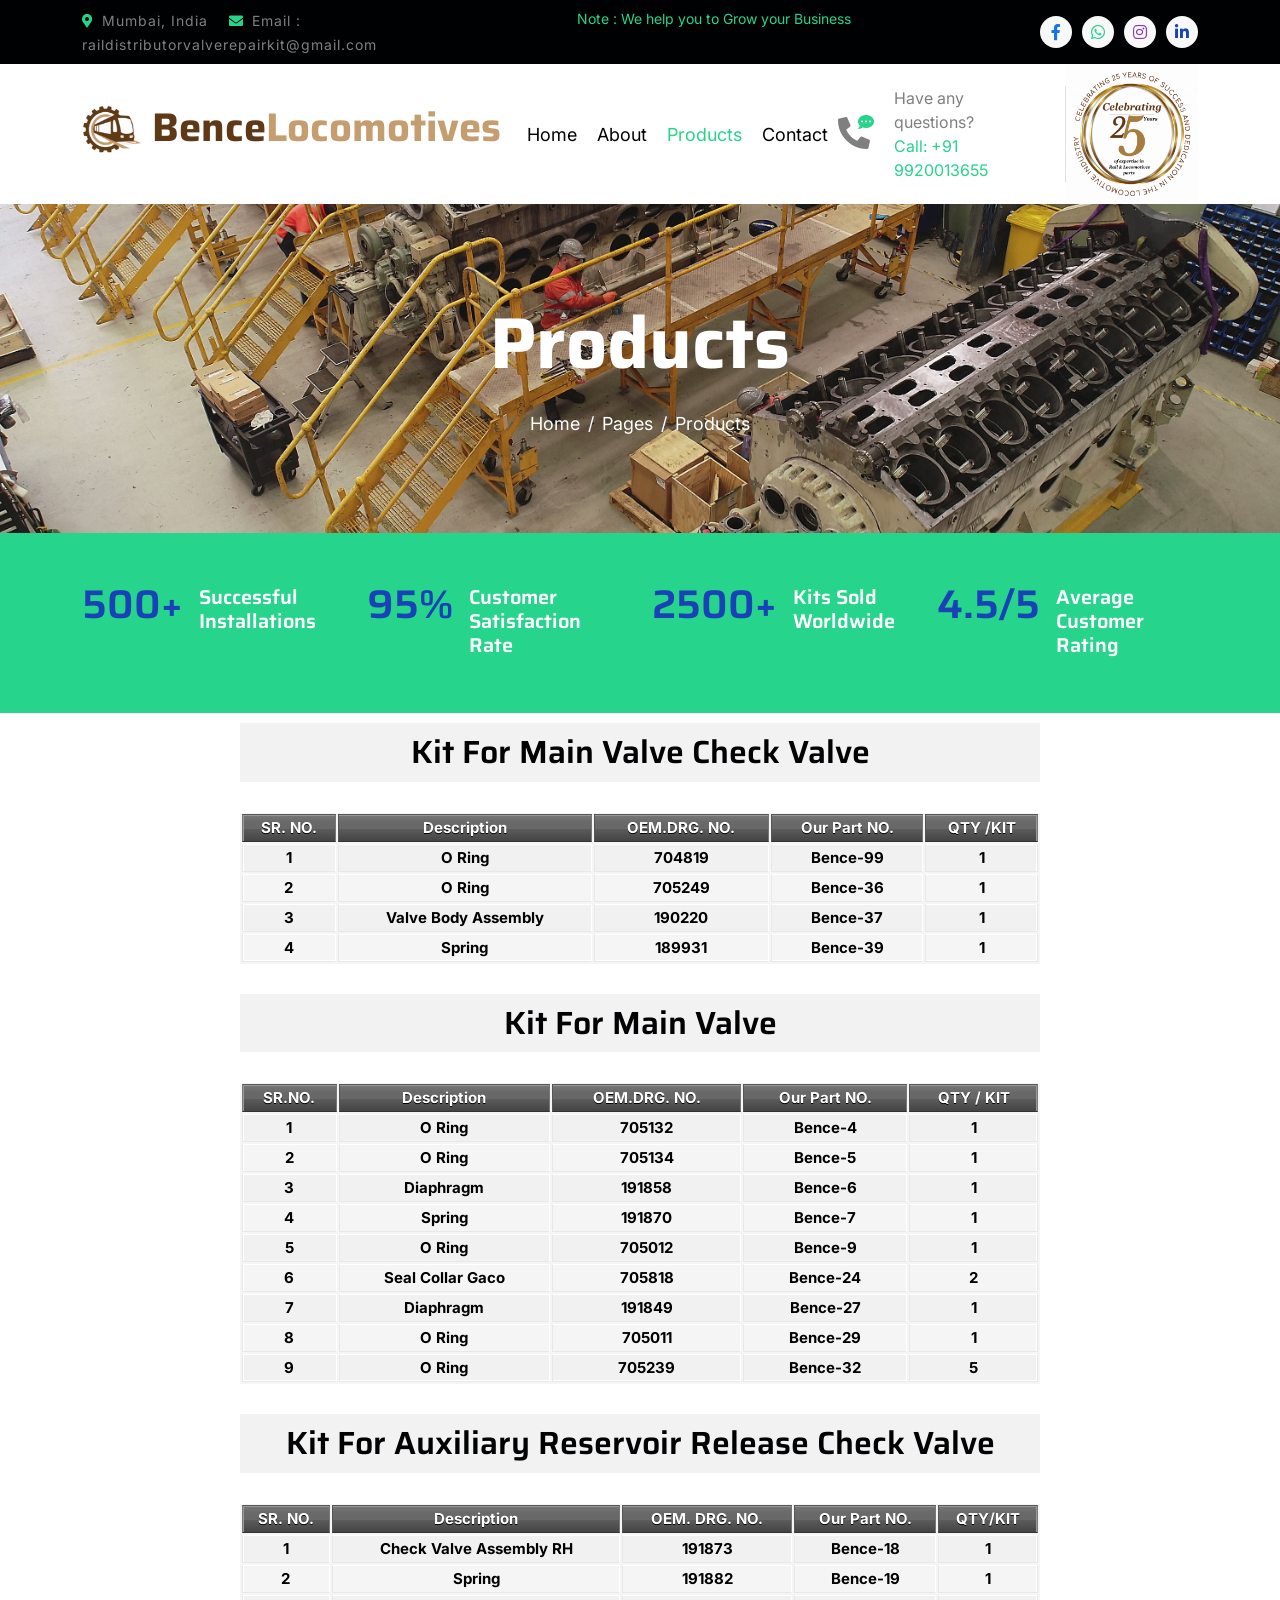
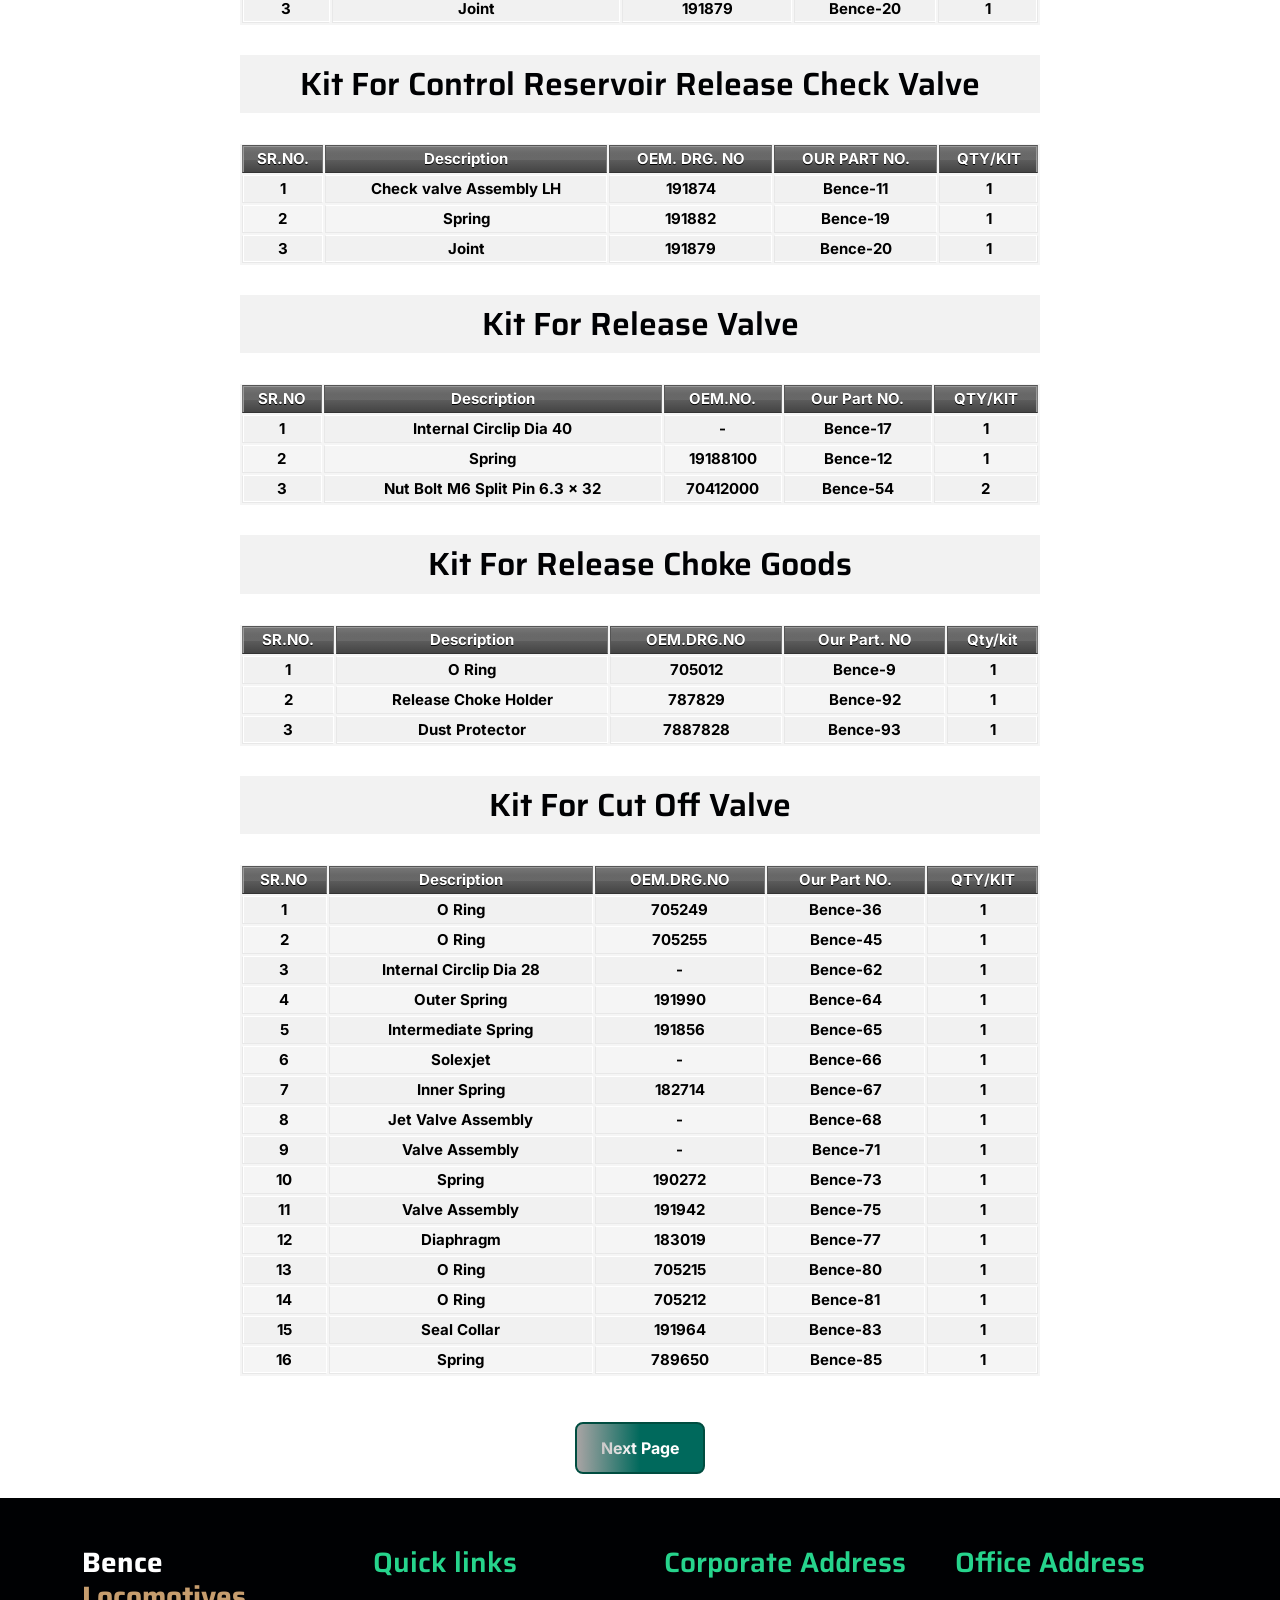
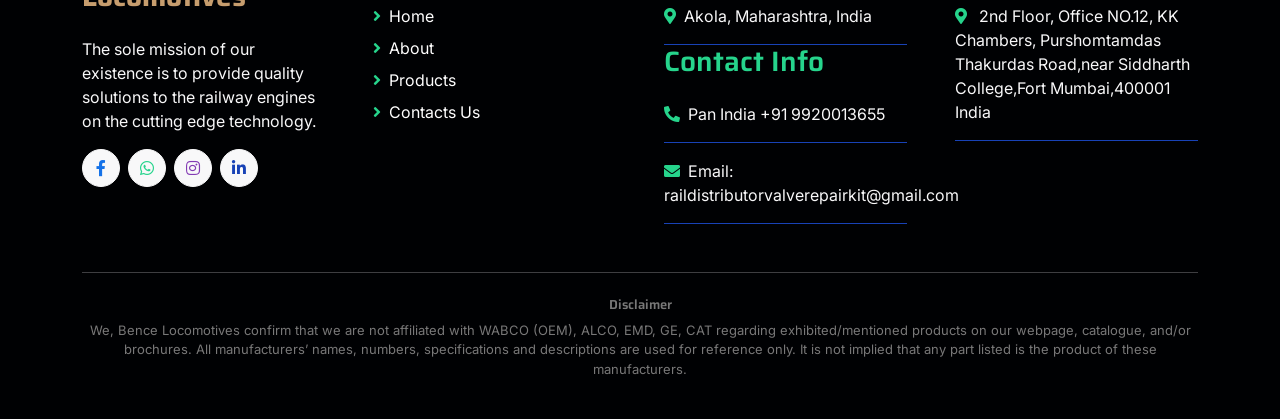
<file: product.html>
<!DOCTYPE html>
<html lang="en">

    <head>
        <meta charset="utf-8">
        <title>Bence Locomotives</title>
        <meta content="width=device-width, initial-scale=1.0" name="viewport">
        <meta content="" name="railoverhaulingkits,KE-1 Distributorvalve">
        <meta content="" name="description">

        <!-- Google Web Fonts -->
        <link rel="preconnect" href="https://fonts.googleapis.com">
        <link rel="preconnect" href="https://fonts.gstatic.com" crossorigin>
        <link href="https://fonts.googleapis.com/css2?family=Inter:wght@400;500;600&family=Saira:wght@500;600;700&display=swap" rel="stylesheet"> 

        <!-- Icon Font Stylesheet -->
        <link href="https://cdnjs.cloudflare.com/ajax/libs/font-awesome/5.10.0/css/all.min.css" rel="stylesheet">
        <link href="https://cdn.jsdelivr.net/npm/bootstrap-icons@1.4.1/font/bootstrap-icons.css" rel="stylesheet">

        <!-- Libraries Stylesheet -->
        <link href="lib/animate/animate.min.css" rel="stylesheet">
        <link href="lib/owlcarousel/assets/owl.carousel.min.css" rel="stylesheet">

        <!-- Customized Bootstrap Stylesheet -->
        <link href="css/bootstrap.min.css" rel="stylesheet">

        <!-- Template Stylesheet -->
        <link href="css/style.css" rel="stylesheet">
    </head>

    <body>


        <!-- Topbar Start -->
        <div class="container-fluid bg-dark py-2 d-none d-md-flex">
            <div class="container">
                <div class="d-flex justify-content-between topbar">
                    <div class="top-info">
                        <small class="me-3 text-white-50"><a href="https://maps.app.goo.gl/trUgnhLkfCNguE3q7"><i class="fas fa-map-marker-alt me-2 text-secondary"></i></a>Mumbai, India</small>
                        <small class="me-3 text-white-50"><a href="mailto:raildistributorvalverepairkit@gmail.com"><i class="fas fa-envelope me-2 text-secondary"></i></a>Email : raildistributorvalverepairkit@gmail.com</small>
                    </div>
                    <div id="note" class="text-secondary d-none d-xl-flex"><small>Note : We help you to Grow your Business</small></div>
                    <div class="top-link">
                        <a href="https://www.facebook.com/bence.locomotives.1" target="_blank" class="bg-light nav-fill btn btn-sm-square rounded-circle">
                            <i class="fab fa-facebook-f text-primary-2"></i>
                        </a>
                        <a href="https://wa.me/9920013655" target="_blank" class="bg-light nav-fill btn btn-sm-square rounded-circle">
                            <i class="fab fa-whatsapp text-primary-1"></i>
                        </a>
                        <a href="https://www.instagram.com/bencelocomotives" target="_blank" class="bg-light nav-fill btn btn-sm-square rounded-circle">
                            <i class="fab fa-instagram text-primary-3"></i>
                        </a>
                        <a href="https://www.linkedin.com/in/bence-locomotives-bbb297258" target="_blank" class="bg-light nav-fill btn btn-sm-square rounded-circle me-0">
                            <i class="fab fa-linkedin-in text-primary"></i>
                        </a>
                    </div>
                </div>
            </div>
        </div>
        <!-- Topbar End -->

        <!-- Navbar Start -->
        <div class="container-fluid bg-">
            <div class="container">
                <nav class="navbar navbar-dark navbar-expand-lg py-0">
                    <a href="index.html" class="navbar-brand">
                        <h1 class="text-white fw-bold d-block head-sec5"><img src="images/Bencelogo.png" alt="company name" class="logo-image">     Bence<span class="text-secondary spam-sec6">Locomotives</span> </h1>
                    </a>
                    <button type="button" class="navbar-toggler me-0" data-bs-toggle="collapse" data-bs-target="#navbarCollapse">
                        <span class="navbar-toggler-icon"></span>
                    </button>
                    <div class="collapse navbar-collapse bg-transparent" id="navbarCollapse">
                        <div class="navbar-nav ms-auto mx-xl-auto p-0">
                            <a href="index.html" class="nav-item nav-link">Home</a>
                            <a href="about.html" class="nav-item nav-link">About</a>
                            <a href="product.html" class="nav-item nav-link active">Products</a>
                      <!--     <a href="#" class="nav-item nav-link">Other Products</a>
                            <div class="nav-item dropdown">
                                <a href="#" class="nav-link dropdown-toggle" data-bs-toggle="dropdown">Pages</a>
                                <div class="dropdown-menu rounded">
                                    <a href="#" class="dropdown-item">Our Products</a>
                                    <a href="#" class="dropdown-item">Our Products</a>
                                    <a href="#" class="dropdown-item">Our Products</a>
                                    <a href="#" class="dropdown-item">Our Products</a>
                                </div>
                            </div> -->
                            <a href="contactest.html" class="nav-item nav-link">Contact</a>
                        </div>
                    </div>
                    <div class="d-none d-xl-flex flex-shirink-0">
                        <div id="phone-tada" class="d-flex align-items-center justify-content-center me-4">
                            <a href="" class="position-relative animated tada infinite">
                                <i class="fa fa-phone-alt text-black-50 fa-2x"></i>
                                <div class="position-absolute" style="top: -7px; left: 20px;">
                                    <span><i class="fa fa-comment-dots text-secondary"></i></span>
                                </div>
                            </a>
                        </div>
                        <div class="d-flex flex-column pe-4 border-end">
                            <span class="text-black-50">Have any questions?</span>
                            <span class="text-secondary">Call: +91 9920013655</span>
                        </div>
                    </div>
                    <div class="d-flex align-items-center">
                        <img src="images/Celebrating (2).gif" alt="Animated Logo" class="img-fluid" style="width: 140px; height:140px;">
                    </div>
                </nav>
            </div>
        </div>
        <!-- Navbar End -->


        <!-- Page Header Start -->
        <div class="container-fluid page-header py-5">
            <div class="container text-center py-5">
                <h1 class="display-2 text-white mb-4 animated slideInDown">Products</h1>
                <nav aria-label="breadcrumb animated slideInDown">
                    <ol class="breadcrumb justify-content-center mb-0">
                        <li class="breadcrumb-item"><a href="#">Home</a></li>
                        <li class="breadcrumb-item"><a href="#">Pages</a></li>
                        <li class="breadcrumb-item" aria-current="page">Products</li>
                    </ol>
                </nav>
            </div>
        </div>
        <!-- Page Header End -->


        <!-- Fact Start -->
        <div class="container-fluid bg-secondary py-5">
            <div class="container">
                <div class="row">
                    <div class="col-lg-3 wow fadeIn" data-wow-delay=".1s">
                        <div class="d-flex counter">
                            <h1 class="me-3 text-primary counter-value">500+</h1>
                            <h5 class="text-white mt-1">Successful Installations</h5>
                        </div>
                    </div>
                    <div class="col-lg-3 wow fadeIn" data-wow-delay=".3s">
                        <div class="d-flex counter">
                            <h1 class="me-3 text-primary counter-value">95%</h1>
                            <h5 class="text-white mt-1">Customer Satisfaction Rate</h5>
                        </div>
                    </div>
                    <div class="col-lg-3 wow fadeIn" data-wow-delay=".5s">
                        <div class="d-flex counter">
                            <h1 class="me-3 text-primary counter-value">2500+</h1>
                            <h5 class="text-white mt-1">Kits Sold Worldwide</h5>
                        </div>
                    </div>
                    <div class="col-lg-3 wow fadeIn" data-wow-delay=".7s">
                        <div class="d-flex counter">
                            <h1 class="me-3 text-primary counter-value">4.5/5</h1>
                            <h5 class="text-white mt-1">Average Customer Rating</h5>
                        </div>
                    </div>
                </div>
            </div>
        </div>
        <!-- Fact End -->


    <!-- Services Start -->
    <!--table 1 start-->
    <table>
        <thead>
            <tr>
                <div class="size-bg">
                  <h2 class="txt-ctr">Kit For Main Valve Check Valve</h2>
                  <th>SR. NO.</th>
                  <th>Description</th>
                  <th>OEM.DRG. NO.</th>
                  <th>Our Part NO.</th>
                      <th>QTY &#47;KIT</th>
                </div>
            </tr>
        </thead>
        <tbody class="bold-black">
            <tr>
                <td>1 </td>
                <td>O Ring</td>
                <td>704819</td>
                <td>Bence-99</td>
                <td>1</td>
            </tr>
            <tr>
                <td>2</td>
                <td>O Ring </td>
                <td>705249</td>
                <td>Bence-36</td>

                <td>1</td>
            </tr>
            <tr>
                <td>3</td>
                <td>Valve Body Assembly</td>
                <td>190220</td>
                <td>Bence-37</td>
                <td>1</td>
            </tr>
            <tr>
                <td>4</td>
                <td>Spring</td>
                <td>189931</td>
                <td>Bence-39</td>
                <td>1</td>
            </tr>
        </tbody>
    </table>
    <!--table 1 END-->

    <!--table 2  start-->
    <table>
            <thead>
                <tr>
                    <th>SR.NO.</th>
                    <th>Description</th>
                    <th>OEM.DRG. NO.</th>
                    <th>Our Part NO.</th>
                    <th>QTY &#47; KIT</th>
                </tr>
            </thead>

            <div class="size-bg">
              <h2 class="txt-ctr"> Kit For Main Valve</h2>
            </div>
            <tbody class="bold-black">
                <tr>
                    <td>1</td>
                    <td>O Ring</td>
                    <td>705132</td>
                    <td>Bence-4</td>
                    <td>1</td>
                </tr>
                <tr>
                    <td>2</td>
                    <td>O Ring</td>
                    <td>705134</td>
                    <td>Bence-5</td>
                    <td>1</td>
                </tr>
                <tr>
                    <td>3</td>
                    <td>Diaphragm</td>
                    <td>191858</td>
                    <td>Bence-6</td>
                    <td>1</td>
                </tr>
                <tr>
                    <td>4</td>
                    <td>Spring</td>
                    <td>191870</td>
                    <td>Bence-7</td>
                    <td>1</td>
                </tr>
                <tr>
                    <td>5</td>
                    <td>O Ring</td>
                    <td>705012</td>
                    <td>Bence-9</td>
                    <td>1</td>
                </tr>
                <tr>
                    <td>6</td>
                    <td>Seal Collar Gaco</td>
                    <td>705818</td>
                    <td>Bence-24</td>
                    <td>2</td>
                </tr>
                <tr>
                    <td>7</td>
                    <td>Diaphragm</td>
                    <td>191849</td>
                    <td>Bence-27</td>
                    <td>1</td>
                </tr>
                <tr>
                    <td>8</td>
                    <td>O Ring</td>
                    <td>705011</td>
                    <td>Bence-29</td>
                    <td>1</td>
                </tr>
                <tr>
                    <td>9</td>
                    <td>O Ring</td>
                    <td>705239</td>
                    <td>Bence-32</td>
                    <td>5</td>
                </tr>
            </tbody>
    </table>
      <!--table 2  end-->

      <!--table 3  start-->
    <table>
    <thead>
        <tr>
            <th>SR. NO.</th>
            <th>Description</th>
            <th>OEM. DRG. NO.</th>
            <th>Our Part NO.</th>
            <th>QTY&#47;KIT</th>
        </tr>
    </thead>
    <div class="size-bg">
        <h2 class="txt-ctr">Kit For Auxiliary Reservoir Release Check Valve</h2>  
      </div>
      <tbody class="bold-black">
        <tr>
            <td>1</td>
            <td>Check Valve Assembly RH</td>
            <td>191873</td>
            <td>Bence-18</td>
            <td>1</td>
        </tr>
        <tr>
            <td>2</td>
            <td>Spring</td>
            <td>191882</td>
            <td>Bence-19</td>
            <td>1</td>
        </tr>
        <tr>
            <td>3</td>
            <td>Joint</td>
            <td>191879</td>
            <td>Bence-20</td>
            <td>1</td>
        </tr>
      </tbody>
    </table>
      <!--table 3 End -->

        <!--table 4  start-->
    <table>
            <thead>
                <tr>
                    <th>SR.NO.</th>
                    <th>Description</th>
                    <th>OEM. DRG. NO</th>
                    <th>OUR PART NO.</th>
                    <th>QTY/KIT</th>
                </tr>
            </thead>
            <div class="size-bg">
             <h2 class="txt-ctr">Kit For Control Reservoir Release Check Valve</h2>
            </div>
            <tbody class="bold-black">
            <tr>
               <td>1</td>
               <td>Check valve Assembly LH</td>
               <td>191874</td>
               <td>Bence-11</td>
               <td>1</td>
            </tr>
            <tr>
                <td>2</td>
                <td>Spring</td>
                <td>191882</td>
                <td>Bence-19</td>
                <td>1</td>
            </tr>
            <tr>
                <td>3</td>
                <td>Joint</td>
                <td>191879</td>
                <td>Bence-20</td>
                <td>1</td>
            </tr>
        </tbody>
    </table>
            <!--table 4  end-->

  <!--table 5  start-->
    <table>
            <thead>
                <tr>
                    <th>SR.NO</th>
                    <th>Description</th>
                    <th>OEM.NO.</th>
                    <th>Our Part NO.</th>
                    <th>QTY&#47;KIT</th>
                </tr>
            </thead>
                <div class="size-bg">
                    <h2 class="txt-ctr">Kit For Release Valve</h2>
                </div>
            <tbody class="bold-black">
            <tr>
                <td>1</td>
                <td>Internal Circlip Dia 40</td>
                <td>-</td>
                <td>Bence-17</td>
                <td>1</td>
            </tr>
            <tr>
                <td>2</td>
                <td>Spring</td>
                <td>19188100</td>
                <td>Bence-12</td>
                <td>1</td>
            </tr>
            <tr>
                <td>3</td>
                <td>Nut Bolt M6 Split Pin 6.3 x 32</td>
                <td>70412000</td>
                <td>Bence-54</td>
                <td>2</td>
            </tr>
        </tbody>
    </table>
            <!--table 5 end--> 

<!--table 6 start-->
    <table>

            <thead>
                <tr>
                    <th>SR.NO.</th>
                    <th>Description</th>
                    <th>OEM.DRG.NO</th>
                    <th>Our Part. NO</th>
                    <th>Qty/kit</th>
                </tr>
            </thead>
            <div class="size-bg">
                <h2 class="txt-ctr">Kit For Release Choke Goods</h2>
            </div>
        <tbody class="bold-black">
            <tr>
                <td>1</td>
                <td>O Ring</td>
                <td>705012</td>
                <td>Bence-9</td>
                <td>1</td>
            </tr>
            <tr>
                <td>2</td>
                <td>Release Choke Holder</td>
                <td>787829</td>
                <td>Bence-92</td>
                <td>1</td>
            </tr>
            <tr>
                <td>3</td>
                <td>Dust Protector</td>
                <td>7887828</td>
                <td>Bence-93</td>
                <td>1</td>
            </tr>
        </tbody>
    </table>
            <!--table 6 end-->

                    <!--table 7 start-->

    <table>
        <thead>
            <tr>
               <th>SR.NO</th>
               <th>Description</th>
               <th>OEM.DRG.NO</th>
               <th>Our Part NO.</th>
               <th>QTY&#47;KIT</th>
            </tr>
        </thead>
        <div class="size-bg">
        <h2 class="txt-ctr">Kit For Cut Off Valve</h2>
        </div>
        <tbody class="bold-black">
            <tr>
                <td>1</td>
                <td>O Ring</td>
                <td>705249</td>
                <td>Bence-36</td>
                <td>1</td>
            </tr>
            <tr>
                <td>2</td>
                <td>O Ring</td>
                <td>705255</td>
                <td>Bence-45</td>
                <td>1</td>
            </tr>
            <tr>
                <td>3</td>
                <td>Internal Circlip Dia 28</td>
                <td>-</td>
                <td>Bence-62</td>
                <td>1</td>
            </tr>
            <tr>
                <td>4</td>
                <td>Outer Spring</td>
                <td>191990</td>
                <td>Bence-64</td>
                <td>1</td>
            </tr>
            <tr>
                <td>5</td>
                <td>Intermediate Spring</td>
                <td>191856</td>
                <td>Bence-65</td>
                <td>1</td>
            </tr>
            <tr>
                <td>6</td>
                <td>Solexjet</td>
                <td>-</td>
                <td>Bence-66</td>
                <td>1</td>
            </tr>
            <tr>
                <td>7</td>
                <td>Inner Spring</td>
                <td>182714</td>
                <td>Bence-67</td>
                <td>1</td>
            </tr>
            <tr>
                <td>8</td>
                <td>Jet Valve Assembly</td>
                <td>-</td>
                <td>Bence-68</td>
                <td>1</td>
            </tr>
            <tr>
                <td>9</td>
                <td>Valve Assembly</td>
                <td>-</td>
                <td>Bence-71</td>
                <td>1</td>
            </tr>
            <tr>
                <td>10</td>
                <td>Spring</td>
                <td>190272</td>
                <td>Bence-73</td>
                <td>1</td>
            </tr>
            <tr>
                <td>11</td>
                <td>Valve Assembly</td>
                <td>191942</td>
                <td>Bence-75</td>
                <td>1</td>
            </tr>
            <tr>
                <td>12</td>
                <td>Diaphragm</td>
                <td>183019</td>
                <td>Bence-77</td>
                <td>1</td>
            </tr>
            <tr>
                <td>13</td>
                <td>O Ring</td>
                <td>705215</td>
                <td>Bence-80</td>
                <td>1</td>
            </tr>
            <tr>
                <td>14</td>
                <td>O Ring</td>
                <td>705212</td>
                <td>Bence-81</td>
                <td>1</td>
            </tr>
            <tr>
                <td>15</td>
                <td>Seal Collar</td>
                <td>191964</td>
                <td>Bence-83</td>
                <td>1</td>
            </tr>
            <tr>
                <td>16</td>
                <td>Spring</td>
                <td>789650</td>
                <td>Bence-85</td>
                <td>1</td>
            </tr>
        </tbody>
    </table>
            <!--table 7 end -->
            <div class="text-center">
                <a href="product table .html" class="btn btn-primary mt-3 locomotive-btn">Next Page</a>
            </div> <br>

<!-- Services End -->
        <!-- Footer Start -->
        <div class="container-fluid footer bg-dark wow fadeIn" data-wow-delay=".3s">
            <div class="container pt-5 pb-4">
                <div class="row g-5">
                    <div class="col-lg-3 col-md-6">
                        <a href="index.html">
                            <h3 class="text-white fw-bold d-block head-">Bence<span class="text-secondary spam-sec6 "> Locomotives</span> </h3>
                        </a>
                        <p class="mt-4 text-light">The sole mission of our existence is to provide quality solutions to the railway engines on the cutting edge technology.</p>
                        <div class="d-flex hightech-link">
                            <a href="https://www.facebook.com/bence.locomotives.1" target="_blank" class="btn-light nav-fill btn btn-square rounded-circle me-2">
                                <i class="fab fa-facebook-f text-primary-2"></i>
                            </a>
                            <a href="https://wa.me/9920013655" target="_blank" class="btn-light nav-fill btn btn-square rounded-circle me-2">
                                <i class="fab fa-whatsapp text-primary-1"></i>
                            </a>
                            <a href="https://www.instagram.com/bencelocomotives" target="_blank" class="btn-light nav-fill btn btn-square rounded-circle me-2">
                                <i class="fab fa-instagram text-primary-3"></i>
                            </a>
                            <a href="https://www.linkedin.com/in/bence-locomotives-bbb297258" target="_blank" class="btn-light nav-fill btn btn-square rounded-circle me-0">
                                <i class="fab fa-linkedin-in text-primary"></i>
                            </a>
                        </div>
                    </div>
                    <div class="col-lg-3 col-md-6">
                        <a href="#" class="h3 text-secondary">Quick links</a>
                        <div class="mt-4 d-flex flex-column short-link">
                            <a href="index.html" class="mb-2 text-white"><i class="fas fa-angle-right text-secondary me-2"></i>Home</a>
                            <a href="about.html" class="mb-2 text-white"><i class="fas fa-angle-right text-secondary me-2"></i>About</a>
                            <a href="product.html" class="mb-2 text-white"><i class="fas fa-angle-right text-secondary me-2"></i>Products</a>
                            <a href="contactest.html" class="mb-2 text-white"><i class="fas fa-angle-right text-secondary me-2"></i>Contacts Us</a>
                        </div>
                    </div>
               <div class="col-lg-3 col-md-6">
                        <a href="#" class="h3 text-secondary"> Corporate Address</a>
                        <div class="mt-4 d-flex flex-column help-link">
                            <a href="#" class="pb-3 text-light border-bottom border-primary"><i class="fas fa-map-marker-alt text-secondary me-2"></i>Akola, Maharashtra, India</a>
                            <a href="#" class="h3 text-secondary">Contact Info</a>
                            <a href="#" class="py-3 text-light border-bottom border-primary"><i class="fas fa-phone-alt text-secondary me-2"> </i>Pan India +91 9920013655 </a>
                            <a href="#" class="py-3 text-light border-bottom border-primary"><i class="fas fa-envelope text-secondary me-2"></i>Email: raildistributorvalverepairkit@gmail.com</a>

                        </div>
                    </div>
                    <div class="col-lg-3 col-md-6">
                        <a href="#" class="h3 text-secondary">Office Address</a>
                        <div class="text-white mt-4 d-flex flex-column contact-link">
                            <a href="https://maps.app.goo.gl/trUgnhLkfCNguE3q7" class="pb-3 text-light border-bottom border-primary"><i class="fas fa-map-marker-alt text-secondary me-2"></i> 2nd Floor, Office NO.12, KK Chambers, Purshomtamdas Thakurdas Road,near Siddharth College,Fort Mumbai,400001 India</a>
                        </div>
                    </div>
                </div>
                <hr class="text-light mt-5 mb-4 sth">
                              <!-- Disclaimer section -->
                              <div class="row">
                                <div class="col-md-12 text-center">
                                    <h3 class="text-light-small">Disclaimer</h3> <!-- New heading -->
                                    <p class="text-light-small">
                                        We, Bence Locomotives confirm that we are not affiliated with WABCO (OEM), ALCO, EMD, GE, CAT regarding exhibited/mentioned products on our webpage, catalogue, and/or brochures. All manufacturers’ names, numbers, specifications and descriptions are used for reference only. It is not implied that any part listed is the product of these manufacturers.
                                    </p>
                                </div>
                            </div>


<!-- End of Disclaimer section -->
            </div>
        </div>
        <!-- Footer End -->

   <a href="index.html" class="btn btn-secondary btn-square rounded-circle back-to-top"><i class="fa fa-arrow-up text-white"></i></a>


   <!-- JavaScript Libraries -->
   <script src="https://ajax.googleapis.com/ajax/libs/jquery/3.6.4/jquery.min.js"></script>
  <script src="https://cdn.jsdelivr.net/npm/bootstrap@5.0.0/dist/js/bootstrap.bundle.min.js"></script>
  <script src="lib/wow/wow.min.js"></script>
   <script src="lib/easing/easing.min.js"></script>
   <script src="lib/waypoints/waypoints.min.js"></script>
   <script src="lib/owlcarousel/owl.carousel.min.js"></script>

   <!-- Template Javascript -->
   <script src="js/main.js"></script>
  </script>
    </body>
  </html>
</file>
<file: css/style.css>
/*** Spinner Start ***/



/*** Spinner End ***/


/*** Button Start ***/
.btn {
    font-weight: 600;
    transition: .5s;
}

.btn-square {
    width: 38px;
    height: 38px;
}

.btn-sm-square {
    width: 32px;
    height: 32px;
}

.btn-md-square {
    width: 46px;
    height: 46px;
}

.btn-lg-square {
    width: 58px;
    height: 58px;
}

.btn-square,
.btn-sm-square,
.btn-md-square,
.btn-lg-square {
    padding: 0;
    display: flex;
    align-items: center;
    justify-content: center;
    font-weight: normal;
}

.back-to-top {
    position: fixed;
    width: 50px;
    height: 50px;
    right: 30px;
    bottom: 30px;
    z-index: 99;
}

/*** Button End ***/


/*** Topbar Start ***/

.topbar .top-info {
    letter-spacing: 1px;
}

.topbar .top-link {
    display: flex;
    align-items: center;
    justify-content: center;
}

.topbar .top-link a {
    margin-right: 10px;
}

#note {
    width: 500px;
    overflow: hidden;
}

#note small {
    position: relative;
    display: inline-block;
    animation: mymove 5s infinite;
    animation-timing-function: all;
}

@keyframes mymove {
    from {left: -100%;}
    to {left: 100%;}
}

/*** Topbar End ***/


/*** Navbar Start ***/
.navbar .navbar-nav {
    padding: 15px 0;
}

.navbar .navbar-nav .nav-link {
    padding: 10px;
    color: var(--bs-white);
    font-size: 18px;
    outline: none;
    
}

.navbar .navbar-nav .nav-link:hover,
.navbar .navbar-nav .nav-link.active {
    color: var(--bs-secondary) !important;
}

.navbar .dropdown-toggle::after {
    border: none;
    content: "\f107";
    font-family: "font awesome 5 free";
    font-weight: 900;
    vertical-align: middle;
    margin-left: 8px;
}

@media (min-width: 992px) {
    .navbar .nav-item .dropdown-menu {
        display: block;
        visibility: hidden;
        top: 100%;
        transform: rotateX(-75deg);
        transform-origin: 0% 0%;
        transition: .5s;
        opacity: 0;
    }
}

.navbar .nav-item:hover .dropdown-menu {
    transform: rotateX(0deg);
    visibility: visible;
    transition: .5s;
    opacity: 1;
}

/*** Navbar End ***/


/*** Carousel Start ***/

.carousel-item {
    position: relative;
}

.carousel-item::after {
    content: "";
    width: 100%;
    height: 100%;
    position: absolute;
    top: 0;
    left: 0;
   /* background: rgba(0, 0, 0, .6); */
}

.carousel-caption {
    height: 100%;
    display: flex;
    align-items: center;
    justify-content: center;
    z-index: 1;
}

.carousel-item p {
    max-width: 700px;
    margin: 0 auto 35px auto;
}

.carousel-control-prev {
    width: 90px;
    height: 60px;
    position: absolute;
    top: 50%;
    left: 0;
    background: var(--bs-primary);
    border-radius: 0 50px 50px 0;
    opacity: 1;
}

.carousel-control-prev:hover {
    background: var(--bs-secondary);
    transition: .8s;
}

.carousel-control-next {
    width: 90px;
    height: 60px;
    position: absolute;
    top: 50%;
    right: 0;
    background: var(--bs-primary);
    border-radius: 50px 0 0 50px;
    opacity: 1;
}

.carousel-control-next:hover {
    background: var(--bs-secondary);
    transition: .8s;
}

.carousel-caption .carousel-content a button.carousel-content-btn1 {
    background: var(--bs-secondary);
    color: var(--bs-dark);
    opacity: 1;
    border: 0;
    border-radius: 20px;
}

.carousel-caption .carousel-content a button.carousel-content-btn1:hover {
    background: var(--bs-primary);
    color: #ffffff;
    border: 0;
    opacity: 1;
    transition: 1s;
    border-radius: 20px;
}

.carousel-caption .carousel-content a button.carousel-content-btn2 {
    background: var(--bs-primary);
    color: var(--bs-white);
    opacity: 1;
    border: 0;
    border-radius: 20px;
}

.carousel-caption .carousel-content a button.carousel-content-btn2:hover {
    background: var(--bs-secondary);
    color: var(--bs-dark);
    border: 0;
    opacity: 1;
    transition: 1s;
    border-radius: 20px;
}

#carouselId .carousel-indicators li {
    width: 30px;
    height: 10px;
    background: var(--bs-primary);
    margin: 10px;
    border-radius: 30px;
    opacity: 1;
}

#carouselId .carousel-indicators li:hover {
    background: var(--bs-secondary);
    opacity: 1;
}

@media (max-width: 992px) {
    .carousel-item {
        min-height: 500px;
    }
    
    .carousel-item img {
        min-height: 500px;
        object-fit: cover;
    }

    .carousel-item h1 {
        font-size: 40px !important;
    }

    .carousel-item p {
        font-size: 16px !important;
    }
}

@media (max-width: 768px) {
    .carousel-item {
        min-height: 400px;
    }
    
    .carousel-item img {
        min-height: 400px;
        object-fit: cover;
    }

    .carousel-item h1 {
        font-size: 28px !important;
    }

    .carousel-item p {
        font-size: 14px !important;
    }
}


.page-header {
    background: url(../images/CM20200408-e172f-9e4b8.jpg) center center no-repeat;
   background-size:cover;
   
 


}

.page-header .breadcrumb-item+.breadcrumb-item::before {
    color: var(--bs-white);
}

.page-header .breadcrumb-item,
.page-header .breadcrumb-item a {
    font-size: 18px;
    color: var(--bs-white);
}

/*** Carousel End ***/


/*** Services Start ***/

.services .services-item {
    box-shadow: 0 0 60px rgba(0, 0, 0, .2);
    width: 100%;
    height: 100%;
    border-radius: 10px;
    padding: 10px 0;
    position: relative;
}


.services-content::after {
    position: absolute;
    content: "";
    width: 100%;
    height: 0;
    top: 0;
    left: 0;
    border-radius: 10px 10px 0 0;
    background: rgba(3, 43, 243, 0.8);
    transition: .5s;
}

.services-content::after {
    top: 0;
    bottom: auto;
    border-radius: 10px 10px 10px 10px;
}

.services-item:hover .services-content::after {
    height: 100%;
    opacity: 1;
    transition: .5s;
}

.services-item:hover .services-content-icon {
    position: relative;
    z-index: 2;
}

.services-item .services-content-icon i,
.services-item .services-content-icon p {
    transition: .5s;
}

.services-item:hover .services-content-icon i {
    color: var(--bs-secondary) !important;
}

.services-item:hover .services-content-icon p {
    color: var(--bs-white);
}

/*** Services End ***/


/*** Project Start ***/

.project-img {
    position: relative;
    padding: 15px;
}

.project-img::before {
    content: "";
    position: absolute;
    width: 150px;
    height: 150px;
    top: 0;
    left: 0;
    background: var(--bs-secondary);
    border-radius: 10px;
    opacity: 1;
    z-index: -1;
    transition: .5s;
}

.project-img::after {
    content: "";
    width: 150px;
    height: 150px;
    position: absolute;
    right: 0;
    bottom: 0;
    background: var(--bs-primary);
    border-radius: 10px;
    opacity: 1;
    z-index: -1;
    transition: .5s;
}

.project-content {
    position: absolute;
    width: 100%;
    height: 100%;
    top: 0;
    left: 0;
    display: flex;
    align-items: center;
    justify-content: center;
    opacity: 0;
}

.project-content a {
    display: inline-block;
    padding: 20px 25px;
    background: var(--bs-primary);
    border-radius: 10px;
}

.project-item:hover .project-content {
    opacity: 1;
    transition: .5s;
}

.project-item:hover .project-img::before,
.project-item:hover .project-img::after {
    opacity: 0;
}

/*** Project End ***/


/*** Blog Start ***/
.blog-item .blog-btn {
    z-index: 2;
}

.blog-btn .blog-btn-icon {
    height: 50px;
    position: relative;
    overflow: hidden;
}

.blog-btn-icon .blog-icon-2 {
    display: flex;
    position: absolute;
    top: 6px;
    left: -140px;
    
}

.blog-btn-icon:hover .blog-icon-2 {
    transition: 1s;
    left: 5px;
    top: 6px;
    padding-bottom: 5px;
}
.blog-icon-1 {
    position: relative;
    top: -4px;
}
.blog-btn-icon:hover .blog-icon-1 {
    top: 0;
    right: -140px;
    transition: 1s;
}

/*** Blog End ***/


/*** Team Start ***/

.team-item {
    border-top: 30px solid var(--bs-secondary) !important;
    background: rgba(239, 239, 241, 0.8);
}

.team-content::before {
    height: 200px;
    display: block;
    content: "";
    position: relative;
    top: -101px;
    background: var(--bs-secondary);
    clip-path: polygon(50% 50%, 100% 50%, 50% 100%, 0% 50%);
    padding: 60px;
    opacity: 1;
}

.team-img-icon {
    position: relative;
    margin-top: -200px;
    padding: 30px;
    padding-bottom: 0;
}

.team-img {
    border: 15px solid var(--bs-white);
}

.team-img img {
    border: 10px solid var(--bs-secondary);
    transition: .5s;
}

.team-item:hover h4 {
    color: var(--bs-primary);
    transition: .5s;
}

.team-item:hover .team-img img {
    transform: scale(1.05);
    border: 10px solid var(--bs-secondary);
}

.team-carousel .owl-stage {
    position: relative;
    width: 100%;
    height: 100%;
}

.team-carousel .owl-nav {
    position: absolute;
    top: -100px;
    right: 50px;
    display: flex;
}

.team-carousel .owl-nav .owl-prev,
.team-carousel .owl-nav .owl-next {
    width: 56px;
    height: 56px;
    border-radius: 56px;
    margin-left: 15px;
    background: var(--bs-secondary);
    color: var(--bs-white);
    display: flex;
    align-items: center;
    justify-content: center;
    transition: .5s;
}

.team-carousel .owl-nav .owl-prev:hover,
.team-carousel .owl-nav .owl-next:hover {
    background: var(--bs-primary);
    color: var(--bs-white);
}

@media (max-width: 992px) {
    .team-carousel {
        margin-top: 3rem;
    }

    .team-carousel .owl-nav {
        top: -85px;
        left: 50%;
        right: auto;
        transform: translateX(-50%);
        margin-left: -15px;
    }
}

/*** Team End ***/


/*** Testimonial Start ***/

.testimonial-item {
    background: #e3f0eb;

}

.testimonial-carousel .owl-dots {
    margin-top: 15px;
    display: flex;
    align-items: flex-end;
    justify-content: center;
}

.testimonial-carousel .owl-dot {
    position: relative;
    display: inline-block;
    margin: 0 5px;
    width: 15px;
    height: 15px;
    background: #c1dad0;
    border-radius: 15px;
    transition: .5s;
}

.testimonial-carousel .owl-dot.active {
    width: 30px;
    background: var(--bs-primary);
}

.testimonial-carousel .owl-item.center {
    position: relative;
    z-index: 1;
}

.testimonial-carousel .owl-item .testimonial-item {
    transition: .5s;
}

.testimonial-carousel .owl-item.center .testimonial-item {
    background: #FFFFFF !important;
    box-shadow: 0 0 30px #DDDDDD;
}

/*** Testimonial End ***/


/*** Contact Start ***/
.contact-detail::before {
    position: absolute;
    content: "";
    height: 50%;
    width: 100%;
    top: 0;
    left: 0;
    background: linear-gradient(rgb(210, 243, 235, 1), rgba(230, 250, 245, .3)), url(../img/bacckground.jpg) center center no-repeat; 
    background-size: cover;
    border-radius: 10px;
    z-index: -1;
}

.contact-map {
    background: #26d48c;
}

.contact-form {
    background: #26d48c;
}

/*** Contact End ***/


/*** Footer Start ***/

.footer .short-link a,
.footer .help-link a,
.footer .contact-link a {
    transition: .5s;
}

.footer .short-link a:hover,
.footer .help-link a:hover,
.footer .contact-link a:hover {
    letter-spacing: 1px;
}

.footer .hightech-link a:hover {
    background: var(--bs-secondary);
    border: 0;
}

/*** Footer End ***/
/* index page css carousel start */
.img-fluid1 {
    max-width: 100%;
    height: 670px!important;
}
.head-sec1{
    color: #FFFFFF !important;
}
.head-sec5{
    color: #5f3816!important;
}
.spam-sec6{
    color: #c69d6e !important; 
}
.text-secondar{
    color: #000!important;
}
.nav-sec7{
    color:  #cacbcd!important;
}
.navbar .navbar-nav .nav-link{
    color: #000!important;
}
/*icons color on top start*/
.text-primary-1{
    color: #26d48c;
}
.text-primary-2{
    color: #1572e8;
}
.text-primary-3{
    color:#833AB4;
}
/*end*/
.display-3{
    color: #ffffff!important;
}
.text-secondary-01{
    color: #26d48c!important;
}
/* Table css start*/
table {
	background: #f5f5f5;
	border-collapse: separate;
	box-shadow: inset 0 1px 0 #fff;
	font-size: 12px;
	line-height: 24px;
	margin: 30px auto;
	text-align: center;
	width: 800px;
}	

th {
	background: url(), linear-gradient(#777, #444);
	border-left: 1px solid #555;
	border-right: 1px solid #777;
	border-top: 1px solid #555;
	border-bottom: 1px solid #333;
	box-shadow: inset 0 1px 0 #999;
	color: #fff;
  font-weight: bold;
  font-size: 15px;
	padding: 1px 1px;
	position: relative;
	text-shadow: 0 1px 0 #000;	
}

th:after {
	background: linear-gradient(rgba(255,255,255,0), rgba(255,255,255,.08));
	content: '';
	display: block;
	height: 25%;
	left: 0;
	margin: 1px 0 0 0;
	position: absolute;
	top: 25%;
	width: 100%;
}

th:first-child {
	border-left: 1px solid #777;	
	box-shadow: inset 1px 1px 0 #999;
}

th:last-child {
	box-shadow: inset -1px 1px 0 #999;
}

td {
	border-right: 1px solid #fff;
	border-left: 1px solid #e8e8e8;
	border-top: 1px solid #fff;
	border-bottom: 1px solid #e8e8e8;
	padding: 1px 1px;
	position: relative;
	transition: all 300ms;
    
}

td:first-child {
	box-shadow: inset 1px 0 0 #fff;
}	

td:last-child {
	border-right: 1px solid #e8e8e8;
	box-shadow: inset -1px 0 0 #fff;
}	


tr {
	background: none;	
}

tr:nth-child(odd) td {
	background: #f1f1f1 ;	
}

tr:last-of-type td {
	box-shadow: inset 0 -1px 0 #fff; 
}

tr:last-of-type td:first-child {
	box-shadow: inset 1px -1px 0 #fff;
}	

tr:last-of-type td:last-child {
	box-shadow: inset -1px -1px 0 #fff;
}	

tbody:hover td {
	color: #444;
	
}

tbody:hover tr:hover td {
	color: #444;

} 
.bold-black{
    font-weight: bold;
    color: #000;
    font-size: 15px;
}
.size-bg{
    background-color: #f2f2f2;
    padding:5px;
    margin:10px auto ;
    width: 800px;
}
.txt-ctr{
    padding: 5px;
    margin: 0;
    text-align: center;
}

.logo-image{
    width: 60px;
    height: 55px;
}

/* Example styles for the diesel locomotive-themed button */
/* Example styles for the diesel locomotive-themed button */
.locomotive-btn {
    padding: 12px 24px;
    font-size: 16px;
    font-weight: bold;
    text-decoration: none;
    border: 2px solid #004d40; /* Dark green border */
    color: #ffffff; /* White text color */
    background-color: #00695c; /* Dark green background color */
    border-radius: 8px;
    position: relative;
    overflow: hidden;
  }
  
  /* Animation keyframes for locomotive */
  @keyframes moveTrain {
    0% { left: -100%; }
    100% { left: 100%; }
  }
  
  .locomotive-btn::before {
    content: "";
    position: absolute;
    top: -50%;
    left: -50%;
    width: 200%;
    height: 200%;
    background: linear-gradient(to right, transparent, #a8a4a4 25%, transparent 50%);
    border-radius: 50%;
    animation: moveTrain 3s linear infinite;
  }
  .text-light-small{
    font-size: small;
    color: #787878;
  }

  .no-select {
    -webkit-touch-callout: none; /* iOS Safari */
    -webkit-user-select: none; /* Safari */
    -khtml-user-select: none; /* Konqueror HTML */
    -moz-user-select: none; /* Old versions of Firefox */
    -ms-user-select: none; /* Internet Explorer/Edge */
    user-select: none; /* Standard syntax, supported by most modern browsers */
}
.no-pointer {
    pointer-events: none;
}
</file>
